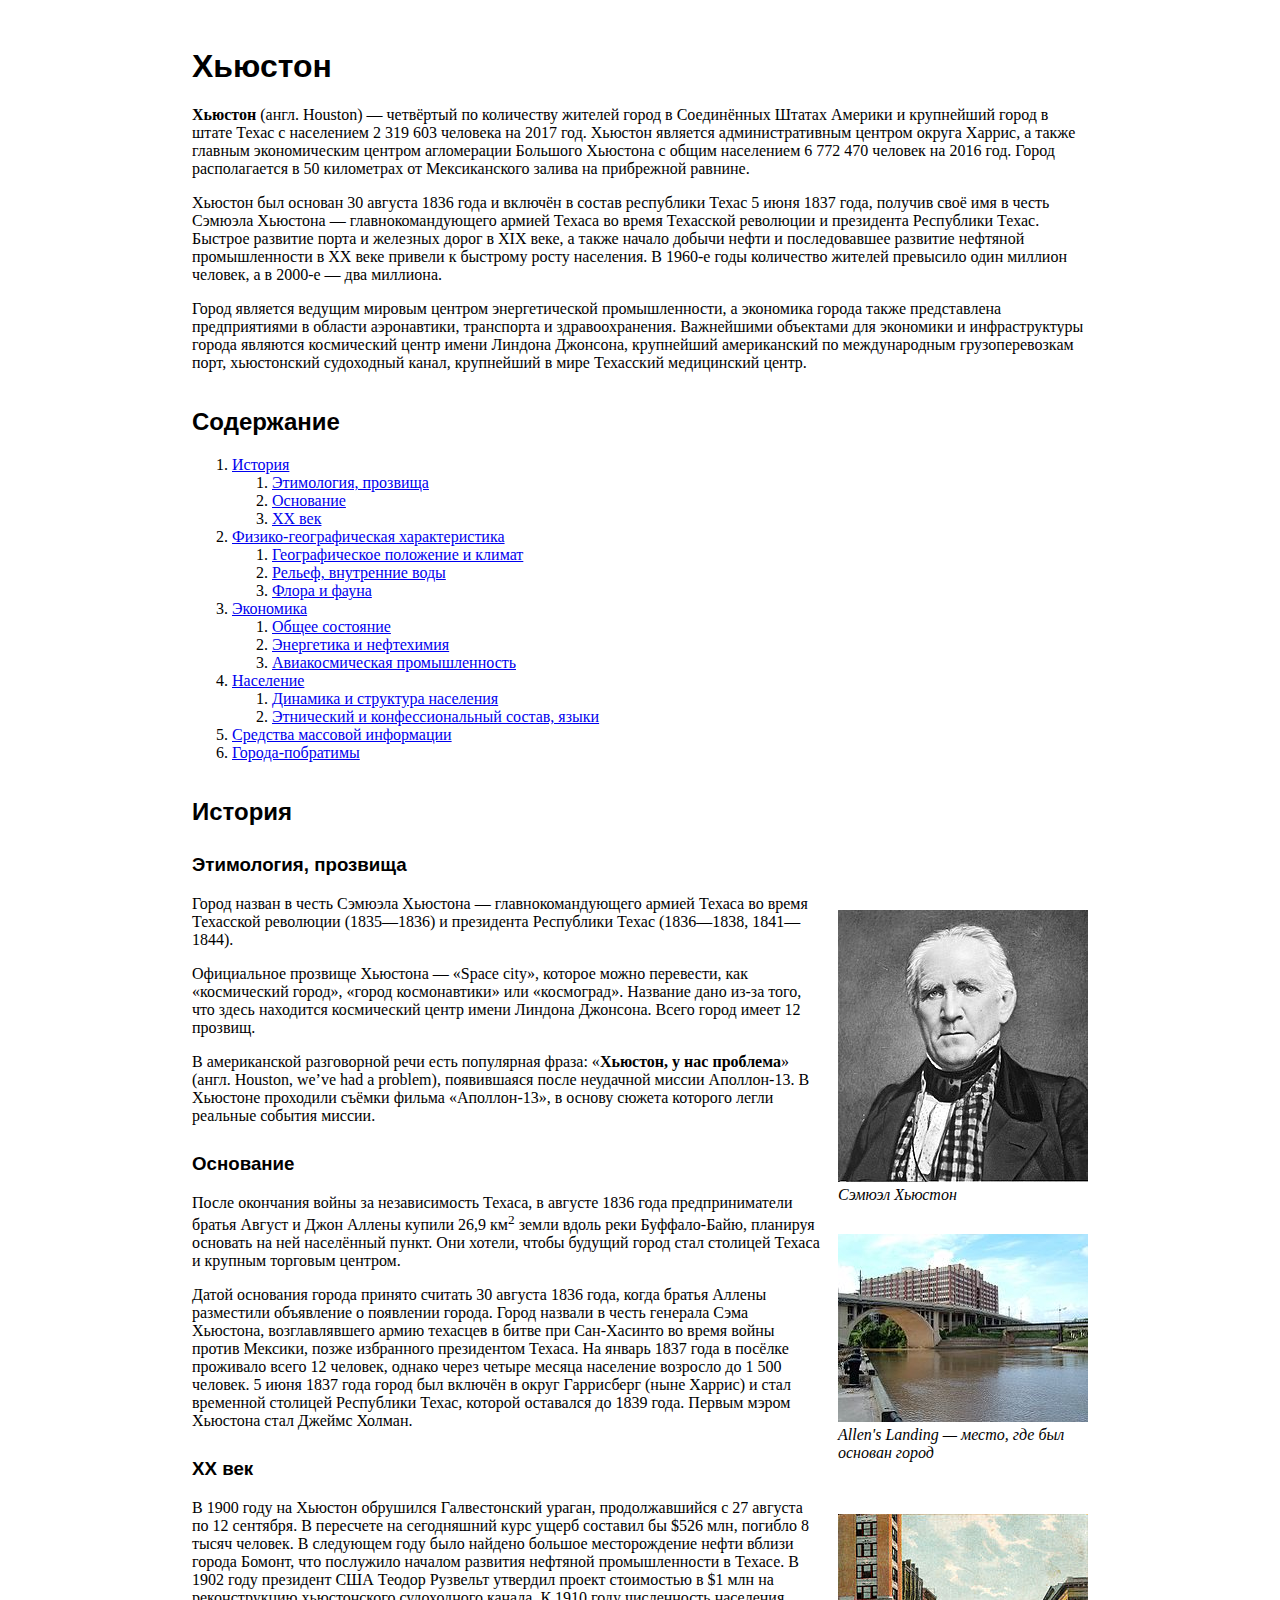
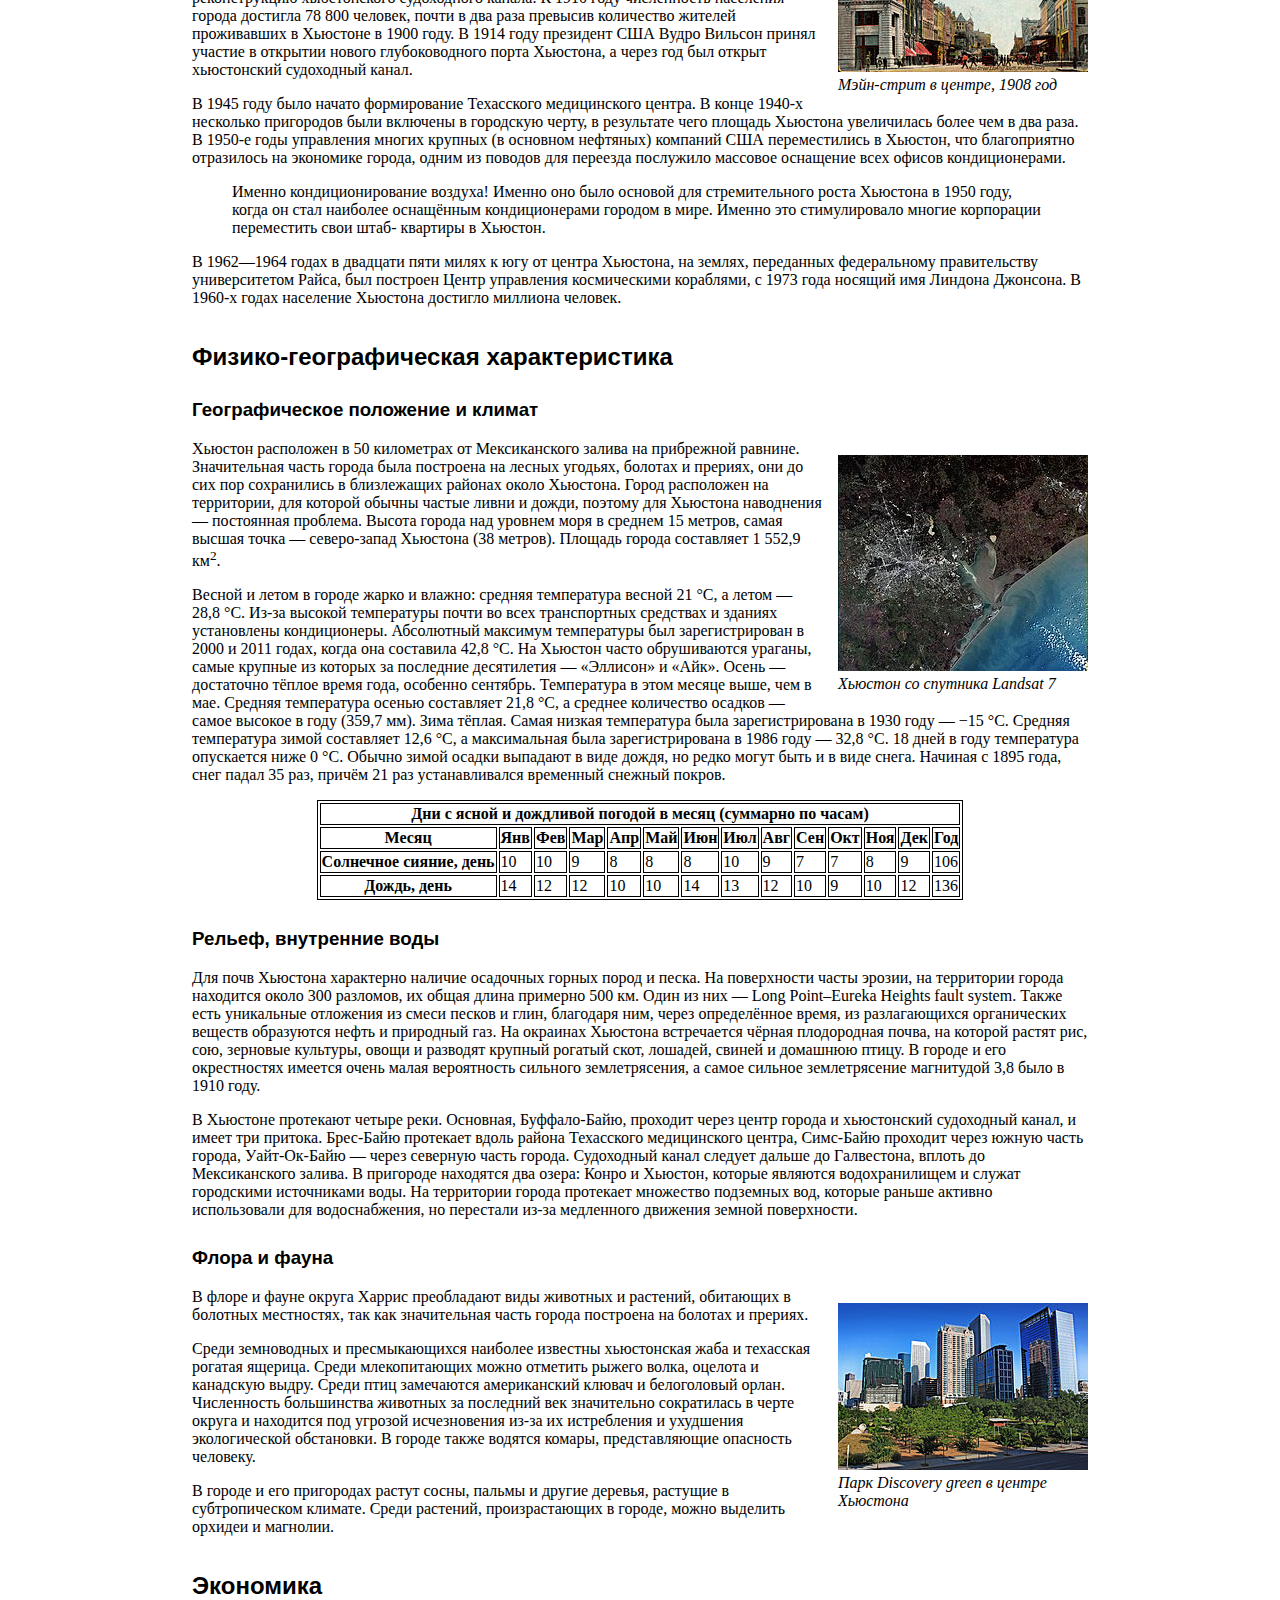
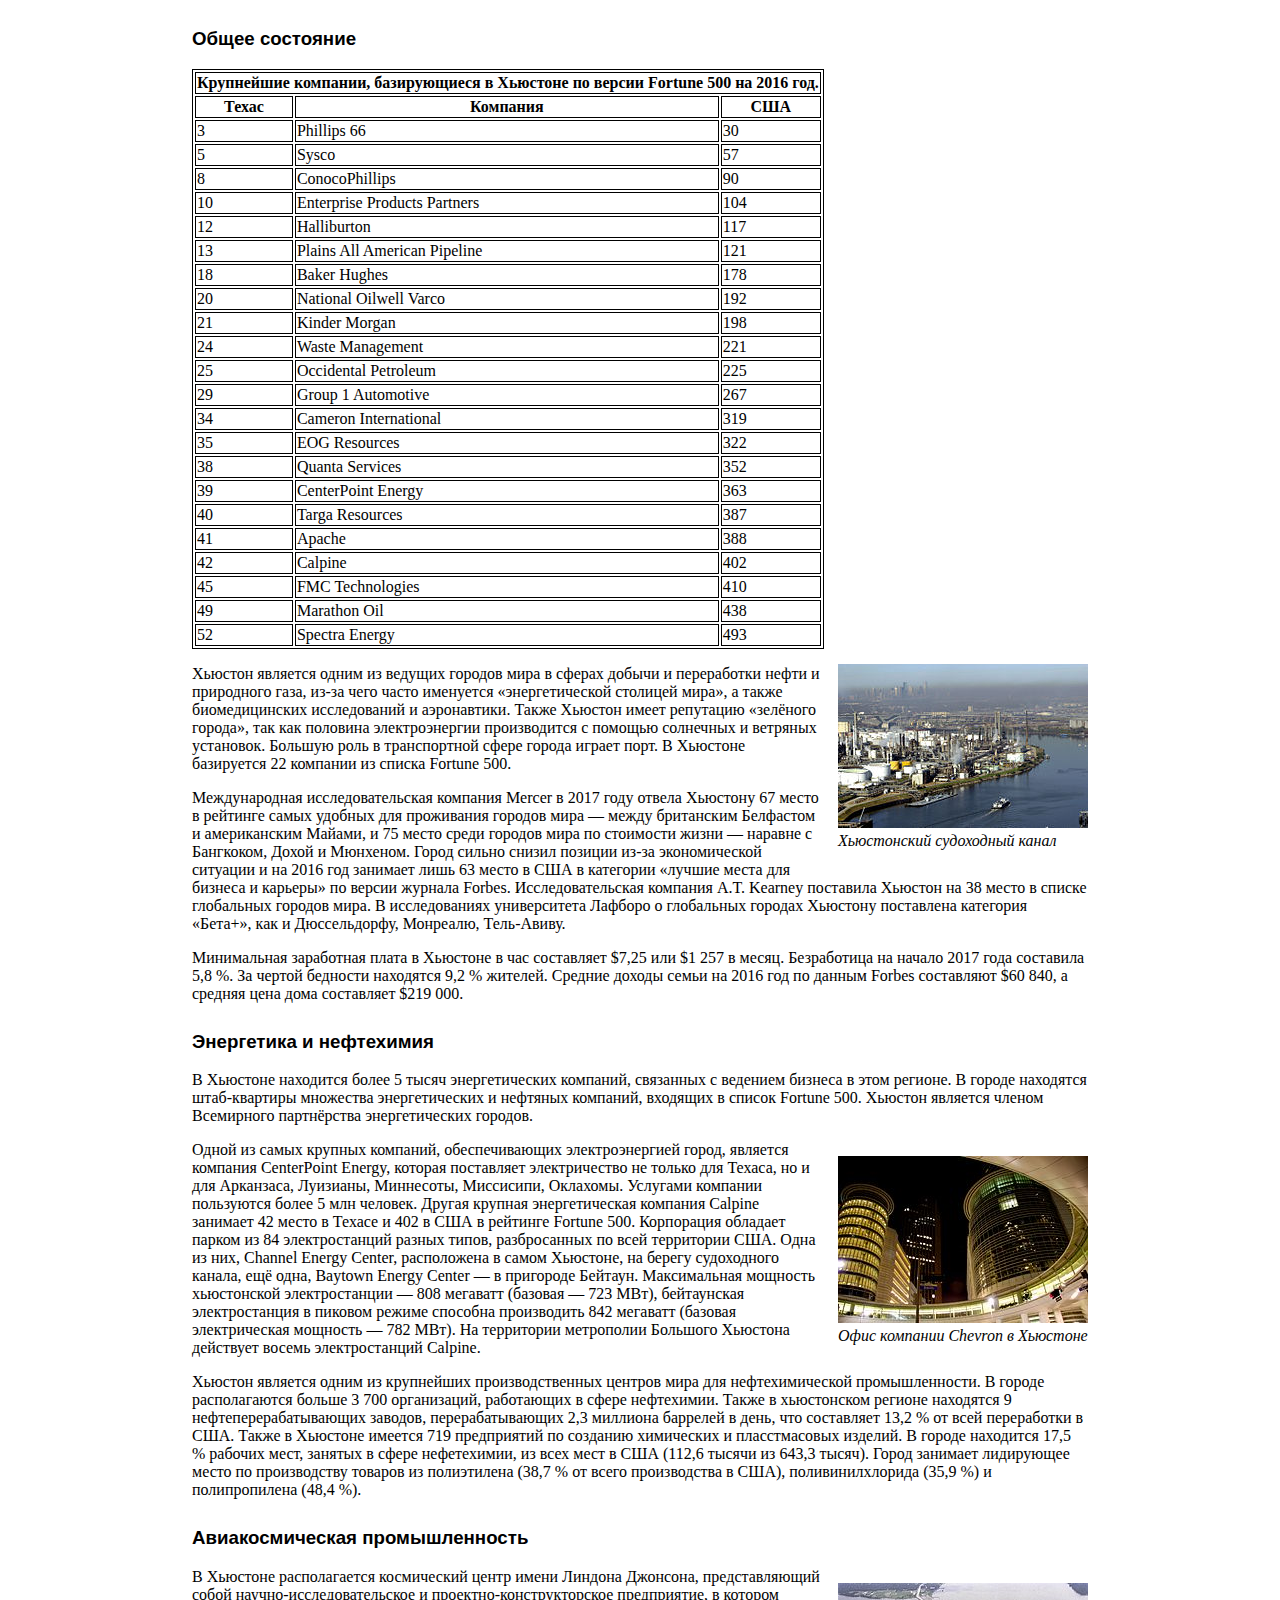
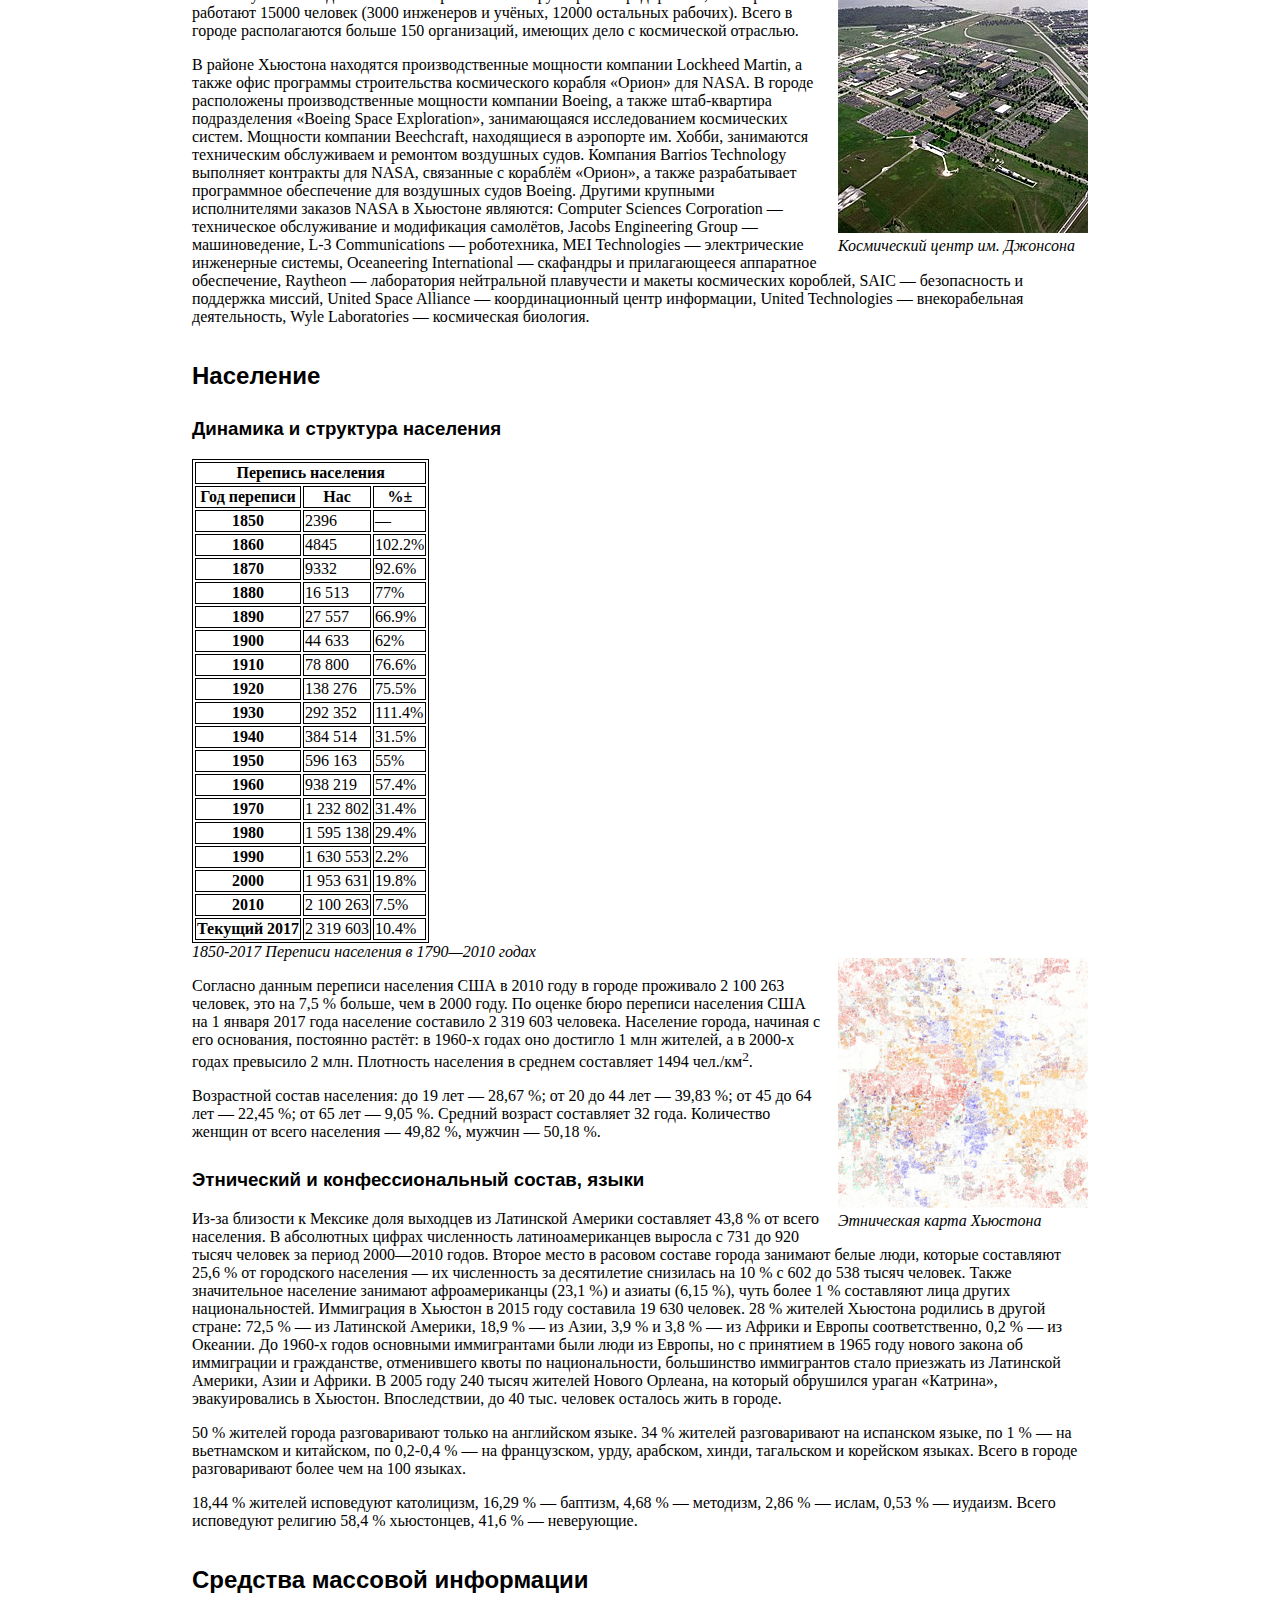
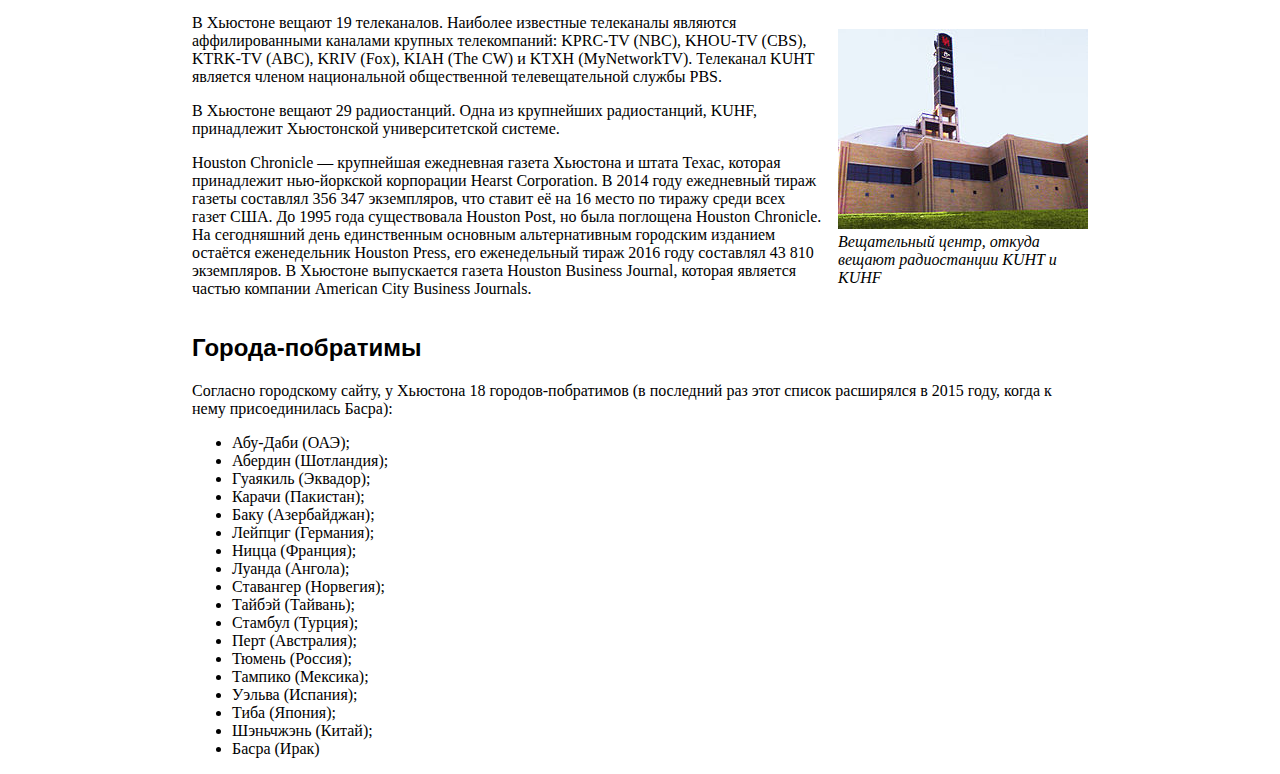
<file: pages/houston.html>
<!DOCTYPE html>
<html lang="en">
<head>
  <meta charset="UTF-8">
  <meta name="viewport" content="width=device-width, initial-scale=1.0">
  <meta http-equiv="X-UA-Compatible" content="ie=edge">
  <link rel="stylesheet" href="houston.css">
  <title>Хьюстон</title>
</head>
<body>
  <h1>Хьюстон</h1>
  <section>
    <p><b>Хьюстон</b> (англ. Houston) — четвёртый по количеству жителей город в Соединённых Штатах Америки
и крупнейший город в штате Техас с населением 2 319 603 человека на 2017 год. Хьюстон является
административным центром округа Харрис, а также главным экономическим центром агломерации
Большого Хьюстона с общим населением 6 772 470 человек на 2016 год. Город располагается в 50
километрах от Мексиканского залива на прибрежной равнине.</p>
    <p>Хьюстон был основан 30 августа 1836 года и включён в состав республики Техас 5 июня 1837 года,
получив своё имя в честь Сэмюэла Хьюстона — главнокомандующего армией Техаса во время
Техасской революции и президента Республики Техас. Быстрое развитие порта и железных дорог в
XIX веке, а также начало добычи нефти и последовавшее развитие нефтяной промышленности в XX
веке привели к быстрому росту населения. В 1960-е годы количество жителей превысило один
миллион человек, а в 2000-е — два миллиона.</p>
    <p>Город является ведущим мировым центром энергетической промышленности, а экономика города
также представлена предприятиями в области аэронавтики, транспорта и здравоохранения.
Важнейшими объектами для экономики и инфраструктуры города являются космический центр
имени Линдона Джонсона, крупнейший американский по международным грузоперевозкам порт,
хьюстонский судоходный канал, крупнейший в мире Техасский медицинский центр.</p>
  </section>
  <nav>
    <h2>Содержание</h2>
    <ol>
      <li><a href="#history">История</a></li>
        <ol>
          <li><a href="#etymology">Этимология, прозвища</a></li>
          <li><a href="#founding">Основание</a></li>
          <li><a href="#xx">XX век</a></li>
        </ol>
      <li><a href="#physgeo">Физико-географическая характеристика</a></li>
        <ol>
          <li><a href="#geography">Географическое положение и климат</a></li>
          <li><a href="#landscape">Рельеф, внутренние воды</a></li>
          <li><a href="#flora">Флора и фауна</a></li>
        </ol>
      <li><a href="#economy">Экономика</a></li>
        <ol>
          <li><a href="#overall">Общее состояние</a></li>
          <li><a href="#energy">Энергетика и нефтехимия</a></li>
          <li><a href="#aerospace">Авиакосмическая промышленность</a></li>
        </ol>
      <li><a href="#population">Население</a></li>
        <ol>
          <li><a href="#dynamic">Динамика и структура населения</a></li>
          <li><a href="#ethnic">Этнический и конфессиональный состав, языки</a></li>
        </ol>
      <li><a href="#msm">Средства массовой информации</a></li>
      <li><a href="#sibcities">Города-побратимы</a></li>
    </ol>
  </nav>
  <section>
    <h2 id="history">История</h2>
    <article>
      <h3 id="etymology">Этимология, прозвища</h3>
      <figure>
        <img src="houston-img/Sam_Houston_portrait.jpg" alt="Портрет Сэмюэла Хьюстона">
        <figcaption>Сэмюэл Хьюстон</figcaption>
      </figure>
      <p>Город назван в честь Сэмюэла Хьюстона — главнокомандующего армией Техаса во время Техасской
революции (1835—1836) и президента Республики Техас (1836—1838, 1841—1844).</p>
      <p>Официальное прозвище Хьюстона — «Space city», которое можно перевести, как «космический
город», «город космонавтики» или «космоград». Название дано из-за того, что здесь находится
космический центр имени Линдона Джонсона. Всего город имеет 12 прозвищ.</p>
      <p>В американской разговорной речи есть популярная фраза: «<b>Хьюстон, у нас проблема</b>» (англ.
Houston, we’ve had a problem), появившаяся после неудачной миссии Аполлон-13. В Хьюстоне
проходили съёмки фильма «Аполлон-13», в основу сюжета которого легли реальные события миссии.</p>
    </article>
    <article>
      <h3 id="founding">Основание</h3>
      <figure>
        <img src="houston-img/Allen's_Landing_Houston_bayou_view.jpg" alt="">
        <figcaption>Allen's Landing — место, где был основан город</figcaption>
      </figure>
      <p>После окончания войны за независимость Техаса, в августе 1836 года предприниматели братья Август
и Джон Аллены купили 26,9 км<sup>2</sup> земли вдоль реки Буффало-Байю, планируя основать на ней
населённый пункт. Они хотели, чтобы будущий город стал столицей Техаса и крупным торговым
центром.</p>
      <p>Датой основания города принято считать 30 августа 1836 года, когда братья Аллены разместили
объявление о появлении города. Город назвали в честь генерала Сэма Хьюстона, возглавлявшего
армию техасцев в битве при Сан-Хасинто во время войны против Мексики, позже избранного
президентом Техаса. На январь 1837 года в посёлке проживало всего 12 человек, однако через четыре
месяца население возросло до 1 500 человек. 5 июня 1837 года город был включён в округ Гаррисберг
(ныне Харрис) и стал временной столицей Республики Техас, которой оставался до 1839 года.
Первым мэром Хьюстона стал Джеймс Холман.</p>
    </article>
    <article>
      <h3 id="xx">XX век</h3>
      <figure>
        <img src="houston-img/Main_Street_looking_south_Houston_Texas_(1908).jpg" alt="">
        <figcaption>Мэйн-стрит в центре, 1908 год</figcaption>
      </figure>
      <p>В 1900 году на Хьюстон обрушился Галвестонский ураган, продолжавшийся с 27 августа по 12
сентября. В пересчете на сегодняшний курс ущерб составил бы $526 млн, погибло 8 тысяч человек. В
следующем году было найдено большое месторождение нефти вблизи города Бомонт, что послужило
началом развития нефтяной промышленности в Техасе. В 1902 году президент США Теодор Рузвельт
утвердил проект стоимостью в $1 млн на реконструкцию хьюстонского судоходного канала. К 1910
году численность населения города достигла 78 800 человек, почти в два раза превысив количество
жителей проживавших в Хьюстоне в 1900 году. В 1914 году президент США Вудро Вильсон принял
участие в открытии нового глубоководного порта Хьюстона, а через год был открыт хьюстонский
судоходный канал.</p>
      <p>В 1945 году было начато формирование Техасского медицинского центра. В конце 1940-х несколько
пригородов были включены в городскую черту, в результате чего площадь Хьюстона увеличилась
более чем в два раза. В 1950-е годы управления многих крупных (в основном нефтяных) компаний
США переместились в Хьюстон, что благоприятно отразилось на экономике города, одним из
поводов для переезда послужило массовое оснащение всех офисов кондиционерами.</p>
      <blockquote>
        <p>Именно кондиционирование воздуха! Именно оно было основой для стремительного
роста Хьюстона в 1950 году, когда он стал наиболее оснащённым кондиционерами
городом в мире. Именно это стимулировало многие корпорации переместить свои штаб-
квартиры в Хьюстон.</p>
      </blockquote>
      <p>В 1962—1964 годах в двадцати пяти милях к югу от центра Хьюстона, на землях, переданных
федеральному правительству университетом Райса, был построен Центр управления космическими
кораблями, с 1973 года носящий имя Линдона Джонсона. В 1960-х годах население Хьюстона
достигло миллиона человек.</p>
    </article>
  </section>
  <section>
    <h2 id="physgeo">Физико-географическая характеристика</h2>
    <article>
      <h3 id="geography">Географическое положение и климат</h3>
      <figure>
        <img src="houston-img/Large_Houston_Landsat.jpg" alt="">
        <figcaption>Хьюстон со спутника Landsat 7</figcaption>
      </figure>
      <p>Хьюстон расположен в 50 километрах от Мексиканского залива на прибрежной равнине.
Значительная часть города была построена на лесных угодьях, болотах и прериях, они до сих пор
сохранились в близлежащих районах около Хьюстона. Город расположен на территории, для которой
обычны частые ливни и дожди, поэтому для Хьюстона наводнения — постоянная проблема. Высота
города над уровнем моря в среднем 15 метров, самая высшая точка — северо-запад Хьюстона (38
метров). Площадь города составляет 1 552,9 км<sup>2</sup>.</p>
      <p>Весной и летом в городе жарко и влажно: средняя температура весной 21 °C, а летом — 28,8 °C. Из-за
высокой температуры почти во всех транспортных средствах и зданиях установлены кондиционеры.
Абсолютный максимум температуры был зарегистрирован в 2000 и 2011 годах, когда она составила
42,8 °C. На Хьюстон часто обрушиваются ураганы, самые крупные из которых за последние
десятилетия — «Эллисон» и «Айк». Осень — достаточно тёплое время года, особенно сентябрь.
Температура в этом месяце выше, чем в мае. Средняя температура осенью составляет 21,8 °C, а
среднее количество осадков — самое высокое в году (359,7 мм). Зима тёплая. Самая низкая
температура была зарегистрирована в 1930 году — −15 °C. Средняя температура зимой составляет
12,6 °C, а максимальная была зарегистрирована в 1986 году — 32,8 °C. 18 дней в году температура
опускается ниже 0 °C. Обычно зимой осадки выпадают в виде дождя, но редко могут быть и в виде
снега. Начиная с 1895 года, снег падал 35 раз, причём 21 раз устанавливался временный снежный
покров.</p>
<table align="center">
  <thead>
    <tr>
      <th colspan="14">Дни с ясной и дождливой погодой в месяц (суммарно по часам)</th>
    </tr>
  </thead>
  <tbody>
    <tr>
      <th>Месяц</th>
      <th>Янв</th>
      <th>Фев</th>
      <th>Мар</th>
      <th>Апр</th>
      <th>Май</th>
      <th>Июн</th>
      <th>Июл</th>
      <th>Авг</th>
      <th>Сен</th>
      <th>Окт</th>
      <th>Ноя</th>
      <th>Дек</th>
      <th>Год</th>
    </tr>
    <tr>
      <th>Солнечное сияние, день</th>
      <td>10</td>
      <td>10</td>
      <td>9</td>
      <td>8</td>
      <td>8</td>
      <td>8</td>
      <td>10</td>
      <td>9</td>
      <td>7</td>
      <td>7</td>
      <td>8</td>
      <td>9</td>
      <td>106</td>
    </tr>
    <tr>
      <th>Дождь, день</th>
      <td>14</td>
      <td>12</td>
      <td>12</td>
      <td>10</td>
      <td>10</td>
      <td>14</td>
      <td>13</td>
      <td>12</td>
      <td>10</td>
      <td>9</td>
      <td>10</td>
      <td>12</td>
      <td>136</td>
    </tr>
  </tbody>
</table>
    </article>
    <article>
      <h3 id="landscape">Рельеф, внутренние воды</h3>
      <p>Для почв Хьюстона характерно наличие осадочных горных пород и песка. На поверхности часты
эрозии, на территории города находится около 300 разломов, их общая длина примерно 500 км. Один
из них — Long Point–Eureka Heights fault system. Также есть уникальные отложения из смеси песков и
глин, благодаря ним, через определённое время, из разлагающихся органических веществ образуются
нефть и природный газ. На окраинах Хьюстона встречается чёрная плодородная почва, на которой
растят рис, сою, зерновые культуры, овощи и разводят крупный рогатый скот, лошадей, свиней и
домашнюю птицу. В городе и его окрестностях имеется очень малая вероятность сильного
землетрясения, а самое сильное землетрясение магнитудой 3,8 было в 1910 году.</p>
      <p>В Хьюстоне протекают четыре реки. Основная, Буффало-Байю, проходит через центр города и
хьюстонский судоходный канал, и имеет три притока. Брес-Байю протекает вдоль района Техасского
медицинского центра, Симс-Байю проходит через южную часть города, Уайт-Ок-Байю — через
северную часть города. Судоходный канал следует дальше до Галвестона, вплоть до Мексиканского
залива. В пригороде находятся два озера: Конро и Хьюстон, которые являются водохранилищем и
служат городскими источниками воды. На территории города протекает множество подземных вод,
которые раньше активно использовали для водоснабжения, но перестали из-за медленного движения
земной поверхности.</p>
    </article>
    <article>
      <h3 id="flora">Флора и фауна</h3>
      <figure>
        <img src="houston-img/Discovery_green.jpg" alt="">
        <figcaption>Парк Discovery green в центре Хьюстона</figcaption>
      </figure>
      <p>В флоре и фауне округа Харрис преобладают виды животных и растений, обитающих в болотных
местностях, так как значительная часть города построена на болотах и прериях.</p>
      <p>Среди земноводных и пресмыкающихся наиболее известны хьюстонская жаба и техасская рогатая
ящерица. Среди млекопитающих можно отметить рыжего волка, оцелота и канадскую выдру. Среди
птиц замечаются американский клювач и белоголовый орлан. Численность большинства животных за
последний век значительно сократилась в черте округа и находится под угрозой исчезновения из-за
их истребления и ухудшения экологической обстановки. В городе также водятся комары,
представляющие опасность человеку.</p>
      <p>В городе и его пригородах растут сосны, пальмы и другие деревья, растущие в субтропическом
климате. Среди растений, произрастающих в городе, можно выделить орхидеи и магнолии.</p>
    </article>
  </section>
  <section>
    <h2 id="economy">Экономика</h2>
    <article>
      <h3 id="overall">Общее состояние</h3>
      <table>
        <thead>
          <tr>
            <th colspan="3">Крупнейшие компании, базирующиеся в Хьюстоне по версии Fortune 500 на 2016 год.</th>
          </tr>
        </thead>
        <tr>
          <th>Техас</th>
          <th>Компания</th>
          <th>США</th>
        </tr>
        <tr>
          <td>3</td>
          <td>Phillips 66</td>
          <td>30</td>
        </tr>
        <tr>
          <td>5</td>
          <td>Sysco</td>
          <td>57</td>
        </tr>
        <tr>
          <td>8</td>
          <td>ConocoPhillips</td>
          <td>90</td>
        </tr>
        <tr>
          <td>10</td>
          <td>Enterprise Products Partners</td>
          <td>104</td>
        </tr>
        <tr>
          <td>12</td>
          <td>Halliburton</td>
          <td>117</td>
        </tr>
        <tr>
          <td>13</td>
          <td>Plains All American Pipeline</td>
          <td>121</td>
        </tr>
        <tr>
          <td>18</td>
          <td>Baker Hughes</td>
          <td>178</td>
        </tr>
        <tr>
          <td>20</td>
          <td>National Oilwell Varco</td>
          <td>192</td>
        </tr>
        <tr>
          <td>21</td>
          <td>Kinder Morgan</td>
          <td>198</td>
        </tr>
        <tr>
          <td>24</td>
          <td>Waste Management</td>
          <td>221</td>
        </tr>
        <tr>
          <td>25</td>
          <td>Occidental Petroleum</td>
          <td>225</td>
        </tr>
        <tr>
          <td>29</td>
          <td>Group 1 Automotive</td>
          <td>267</td>
        </tr>
        <tr>
          <td>34</td>
          <td>Cameron International</td>
          <td>319</td>
        </tr>
        <tr>
          <td>35</td>
          <td>EOG Resources</td>
          <td>322</td>
        </tr>
        <tr>
          <td>38</td>
          <td>Quanta Services</td>
          <td>352</td>
        </tr>
        <tr>
          <td>39</td>
          <td>CenterPoint Energy</td>
          <td>363</td>
        </tr>
        <tr>
          <td>40</td>
          <td>Targa Resources</td>
          <td>387</td>
        </tr>
        <tr>
          <td>41</td>
          <td>Apache</td>
          <td>388</td>
        </tr>
        <tr>
          <td>42</td>
          <td>Calpine</td>
          <td>402</td>
        </tr>
        <tr>
          <td>45</td>
          <td>FMC Technologies</td>
          <td>410</td>
        </tr>
        <tr>
          <td>49</td>
          <td>Marathon Oil</td>
          <td>438</td>
        </tr>
        <tr>
          <td>52</td>
          <td>Spectra Energy</td>
          <td>493</td>
        </tr>
      </table>
      <figure>
        <img src="houston-img/Houston_Ship_Channel.jpg" alt="">
        <figcaption>Хьюстонский судоходный канал</figcaption>
      </figure>
      <p>Хьюстон является одним из ведущих городов мира в сферах добычи и переработки нефти и
природного газа, из-за чего часто именуется «энергетической столицей мира», а также
биомедицинских исследований и аэронавтики. Также Хьюстон имеет репутацию «зелёного города»,
так как половина электроэнергии производится с помощью солнечных и ветряных установок.
Большую роль в транспортной сфере города играет порт. В Хьюстоне базируется 22 компании из
списка Fortune 500.</p>
      <p>Международная исследовательская компания Mercer в 2017 году отвела Хьюстону 67 место в
рейтинге самых удобных для проживания городов мира — между британским Белфастом и
американским Майами, и 75 место среди городов мира по стоимости жизни — наравне с Бангкоком,
Дохой и Мюнхеном. Город сильно снизил позиции из-за экономической ситуации и на 2016 год
занимает лишь 63 место в США в категории «лучшие места для бизнеса и карьеры» по версии
журнала Forbes. Исследовательская компания A.T. Kearney поставила Хьюстон на 38 место в списке
глобальных городов мира. В исследованиях университета Лафборо о глобальных городах Хьюстону
поставлена категория «Бета+», как и Дюссельдорфу, Монреалю, Тель-Авиву.</p>
      <p>Минимальная заработная плата в Хьюстоне в час составляет $7,25 или $1 257 в месяц. Безработица на
начало 2017 года составила 5,8 %. За чертой бедности находятся 9,2 % жителей. Средние доходы
семьи на 2016 год по данным Forbes составляют $60 840, а средняя цена дома составляет $219 000.</p>
    </article>
    <article>
      <h3 id="energy">Энергетика и нефтехимия</h3>
      <p>В Хьюстоне находится более 5 тысяч энергетических компаний, связанных с ведением бизнеса в этом
регионе. В городе находятся штаб-квартиры множества энергетических и нефтяных компаний,
входящих в список Fortune 500. Хьюстон является членом Всемирного партнёрства энергетических
городов.</p>
      <figure>
        <img src="houston-img/Enron_Complex.jpg" alt="">
        <figcaption>Офис компании Chevron в Хьюстоне</figcaption>
      </figure>
      <p>Одной из самых крупных компаний, обеспечивающих электроэнергией город, является компания
CenterPoint Energy, которая поставляет электричество не только для Техаса, но и для Арканзаса,
Луизианы, Миннесоты, Миссисипи, Оклахомы. Услугами компании пользуются более 5 млн человек.
Другая крупная энергетическая компания Calpine занимает 42 место в Техасе и 402 в США в рейтинге
Fortune 500. Корпорация обладает парком из 84 электростанций разных типов, разбросанных по всей
территории США. Одна из них, Channel Energy Center, расположена в самом Хьюстоне, на берегу
судоходного канала, ещё одна, Baytown Energy Center — в пригороде Бейтаун. Максимальная
мощность хьюстонской электростанции — 808 мегаватт (базовая — 723 МВт), бейтаунская
электростанция в пиковом режиме способна производить 842 мегаватт (базовая электрическая
мощность — 782 МВт). На территории метрополии Большого Хьюстона действует восемь
электростанций Calpine.</p>
      <p>Хьюстон является одним из крупнейших производственных центров мира для нефтехимической
промышленности. В городе располагаются больше 3 700 организаций, работающих в сфере
нефтехимии. Также в хьюстонском регионе находятся 9 нефтеперерабатывающих заводов,
перерабатывающих 2,3 миллиона баррелей в день, что составляет 13,2 % от всей переработки в США.
Также в Хьюстоне имеется 719 предприятий по созданию химических и пласстмасовых изделий. В
городе находится 17,5 % рабочих мест, занятых в сфере нефетехимии, из всех мест в США (112,6
тысячи из 643,3 тысяч). Город занимает лидирующее место по производству товаров из полиэтилена
(38,7 % от всего производства в США), поливинилхлорида (35,9 %) и полипропилена (48,4 %).</p>
    </article>
    <article>
      <h3 id="aerospace">Авиакосмическая промышленность</h3>
      <figure>
        <img src="houston-img/Aerial_View_of_the_Johnson_Space_Center.jpg" alt="">
        <figcaption>Космический центр им. Джонсона</figcaption>
      </figure>
      <p>В Хьюстоне располагается космический центр имени Линдона Джонсона, представляющий собой
научно-исследовательское и проектно-конструкторское предприятие, в котором работают 15000
человек (3000 инженеров и учёных, 12000 остальных рабочих). Всего в городе располагаются больше
150 организаций, имеющих дело с космической отраслью.</p>
      <p>В районе Хьюстона находятся производственные мощности компании Lockheed Martin, а также офис
программы строительства космического корабля «Орион» для NASA. В городе расположены
производственные мощности компании Boeing, а также штаб-квартира подразделения «Boeing Space
Exploration», занимающаяся исследованием космических систем. Мощности компании Beechcraft,
находящиеся в аэропорте им. Хобби, занимаются техническим обслуживаем и ремонтом воздушных
судов. Компания Barrios Technology выполняет контракты для NASA, связанные с кораблём «Орион»,
а также разрабатывает программное обеспечение для воздушных судов Boeing. Другими крупными
исполнителями заказов NASA в Хьюстоне являются: Computer Sciences Corporation — техническое
обслуживание и модификация самолётов, Jacobs Engineering Group — машиноведение, L-3
Communications — роботехника, MEI Technologies — электрические инженерные системы,
Oceaneering International — скафандры и прилагающееся аппаратное обеспечение, Raytheon —
лаборатория нейтральной плавучести и макеты космических короблей, SAIC — безопасность и
поддержка миссий, United Space Alliance — координационный центр информации, United
Technologies — внекорабельная деятельность, Wyle Laboratories — космическая биология.</p>
    </article>
  </section>
  <section>
    <h2 id="population">Население</h2>
    <article>
      <h3 id="dynamic">Динамика и структура населения</h3>
      <table>
        <thead>
          <tr>
            <th colspan="3">Перепись населения</th>
          </tr>
        </thead>
        <tr>
          <th>Год переписи</th>
          <th>Нас</th>
          <th>%±</th>
        </tr>
        <tr>
          <th>1850</th>
          <td>2396</td>
          <td>—</td>
        </tr>
        <tr>
          <th>1860</th>
          <td>4845</td>
          <td>102.2%</td>
        </tr>
        <tr>
          <th>1870</th>
          <td>9332</td>
          <td>92.6%</td>
        </tr>
        <tr>
          <th>1880</th>
          <td>16 513</td>
          <td>77%</td>
        </tr>
        <tr>
          <th>1890</th>
          <td>27 557</td>
          <td>66.9%</td>
        </tr>
        <tr>
          <th>1900</th>
          <td>44 633</td>
          <td>62%</td>
        </tr>
        <tr>
          <th>1910</th>
          <td>78 800</td>
          <td>76.6%</td>
        </tr>
        <tr>
          <th>1920</th>
          <td>138 276</td>
          <td>75.5%</td>
        </tr>
        <tr>
          <th>1930</th>
          <td>292 352</td>
          <td>111.4%</td>
        </tr>
        <tr>
          <th>1940</th>
          <td>384 514</td>
          <td>31.5%</td>
        </tr>
        <tr>
          <th>1950</th>
          <td>596 163</td>
          <td>55%</td>
        </tr>
        <tr>
          <th>1960</th>
          <td>938 219</td>
          <td>57.4%</td>
        </tr>
        <tr>
          <th>1970</th>
          <td>1 232 802</td>
          <td>31.4%</td>
        </tr>
        <tr>
          <th>1980</th>
          <td>1 595 138</td>
          <td>29.4%</td>
        </tr>
        <tr>
          <th>1990</th>
          <td>1 630 553</td>
          <td>2.2%</td>
        </tr>
        <tr>
          <th>2000</th>
          <td>1 953 631</td>
          <td>19.8%</td>
        </tr>
        <tr>
          <th>2010</th>
          <td>2 100 263</td>
          <td>7.5%</td>
        </tr>
        <tr>
          <th>Текущий 2017</th>
          <td>2 319 603</td>
          <td>10.4%</td>
        </tr>
      </table>
      <i>1850-2017 Переписи населения в 1790—2010 годах</i>
      <figure>
        <img src="houston-img/Race_and_ethnicity_2010_Houston.png" alt="">
        <figcaption>Этническая карта Хьюстона</figcaption>
      </figure>
      <p>Согласно данным переписи населения США в 2010 году в городе проживало 2 100 263 человек, это на
7,5 % больше, чем в 2000 году. По оценке бюро переписи населения США на 1 января 2017 года
население составило 2 319 603 человека. Население города, начиная с его основания, постоянно
растёт: в 1960-х годах оно достигло 1 млн жителей, а в 2000-х годах превысило 2 млн. Плотность
населения в среднем составляет 1494 чел./км<sup>2</sup>.</p>
      <p>Возрастной состав населения: до 19 лет — 28,67 %; от 20 до 44 лет — 39,83 %; от 45 до 64 лет —
22,45 %; от 65 лет — 9,05 %. Средний возраст составляет 32 года. Количество женщин от всего
населения — 49,82 %, мужчин — 50,18 %.</p>
    </article>
    <article>
      <h3 id="ethnic">Этнический и конфессиональный состав, языки</h3>
      <p>Из-за близости к Мексике доля выходцев из Латинской Америки составляет 43,8 % от всего
населения. В абсолютных цифрах численность латиноамериканцев выросла с 731 до 920 тысяч
человек за период 2000—2010 годов. Второе место в расовом составе города занимают белые люди,
которые составляют 25,6 % от городского населения — их численность за десятилетие снизилась на
10 % с 602 до 538 тысяч человек. Также значительное население занимают афроамериканцы (23,1 %)
и азиаты (6,15 %), чуть более 1 % составляют лица других национальностей. Иммиграция в Хьюстон
в 2015 году составила 19 630 человек. 28 % жителей Хьюстона родились в другой стране: 72,5 % —
из Латинской Америки, 18,9 % — из Азии, 3,9 % и 3,8 % — из Африки и Европы соответственно, 0,2
% — из Океании. До 1960-х годов основными иммигрантами были люди из Европы, но с принятием в
1965 году нового закона об иммиграции и гражданстве, отменившего квоты по национальности,
большинство иммигрантов стало приезжать из Латинской Америки, Азии и Африки. В 2005 году 240
тысяч жителей Нового Орлеана, на который обрушился ураган «Катрина», эвакуировались в
Хьюстон. Впоследствии, до 40 тыс. человек осталось жить в городе.</p>
      <p>50 % жителей города разговаривают только на английском языке. 34 % жителей разговаривают на
испанском языке, по 1 % — на вьетнамском и китайском, по 0,2-0,4 % — на французском, урду,
арабском, хинди, тагальском и корейском языках. Всего в городе разговаривают более чем на 100
языках.</p>
      <p>18,44 % жителей исповедуют католицизм, 16,29 % — баптизм, 4,68 % — методизм, 2,86 % — ислам,
0,53 % — иудаизм. Всего исповедуют религию 58,4 % хьюстонцев, 41,6 % — неверующие.</p>
    </article>
  </section>
  <section>
    <h2 id="msm">Средства массовой информации</h2>
      <article>
        <figure>
          <img src="houston-img/Melcher_Center_for_Public_Broadcasting.jpg" alt="">
          <figcaption>Вещательный центр, откуда вещают радиостанции KUHT и KUHF</figcaption>
        </figure>
        <p>В Хьюстоне вещают 19 телеканалов. Наиболее известные телеканалы являются аффилированными
каналами крупных телекомпаний: KPRC-TV (NBC), KHOU-TV (CBS), KTRK-TV (ABC), KRIV (Fox),
KIAH (The CW) и KTXH (MyNetworkTV). Телеканал KUHT является членом национальной
общественной телевещательной службы PBS.</p>
        <p>В Хьюстоне вещают 29 радиостанций. Одна из крупнейших радиостанций, KUHF, принадлежит
Хьюстонской университетской системе.</p>
        <p>Houston Chronicle — крупнейшая ежедневная газета Хьюстона и штата Техас, которая принадлежит
нью-йоркской корпорации Hearst Corporation. В 2014 году ежедневный тираж газеты составлял 356
347 экземпляров, что ставит её на 16 место по тиражу среди всех газет США. До 1995 года
существовала Houston Post, но была поглощена Houston Chronicle. На сегодняшний день
единственным основным альтернативным городским изданием остаётся еженедельник Houston Press,
его еженедельный тираж 2016 году составлял 43 810 экземпляров. В Хьюстоне выпускается газета
Houston Business Journal, которая является частью компании American City Business Journals.</p>
      </article>
  </section>
  <section>
    <h2 id="sibcities">Города-побратимы</h2>
    <article>
      <p>Согласно городскому сайту, у Хьюстона 18 городов-побратимов (в последний раз этот список
расширялся в 2015 году, когда к нему присоединилась Басра):</p>
      <ul>
        <li>Абу-Даби (ОАЭ);</li>
        <li>Абердин (Шотландия);</li>
        <li>Гуаякиль (Эквадор);</li>
        <li>Карачи (Пакистан);</li>
        <li>Баку (Азербайджан);</li>
        <li>Лейпциг (Германия);</li>
        <li>Ницца (Франция);</li>
        <li>Луанда (Ангола);</li>
        <li>Ставангер (Норвегия);</li>
        <li>Тайбэй (Тайвань);</li>
        <li>Стамбул (Турция);</li>
        <li>Перт (Австралия);</li>
        <li>Тюмень (Россия);</li>
        <li>Тампико (Мексика);</li>
        <li>Уэльва (Испания);</li>
        <li>Тиба (Япония);</li>
        <li>Шэньчжэнь (Китай);</li>
        <li>Басра (Ирак)</li>
      </ul>
    </article>
  </section>
</body>
</html>
</file>
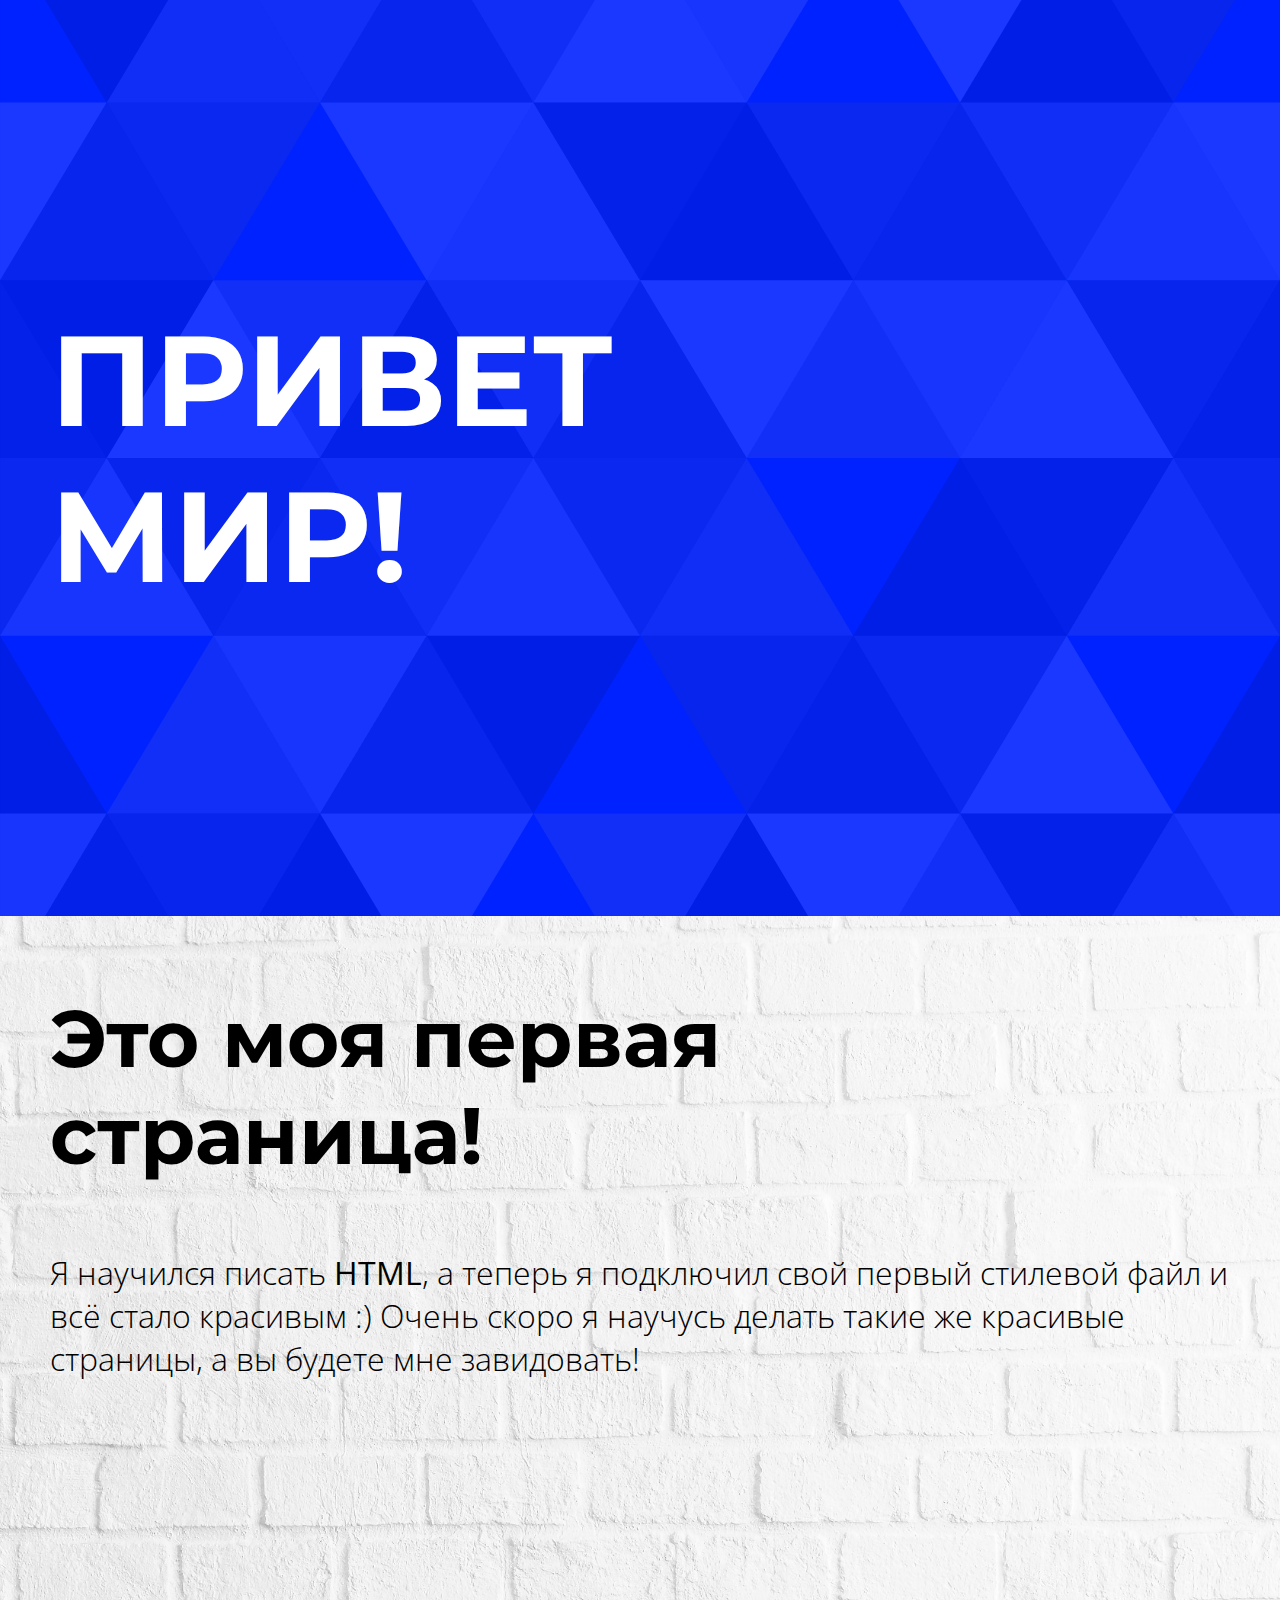
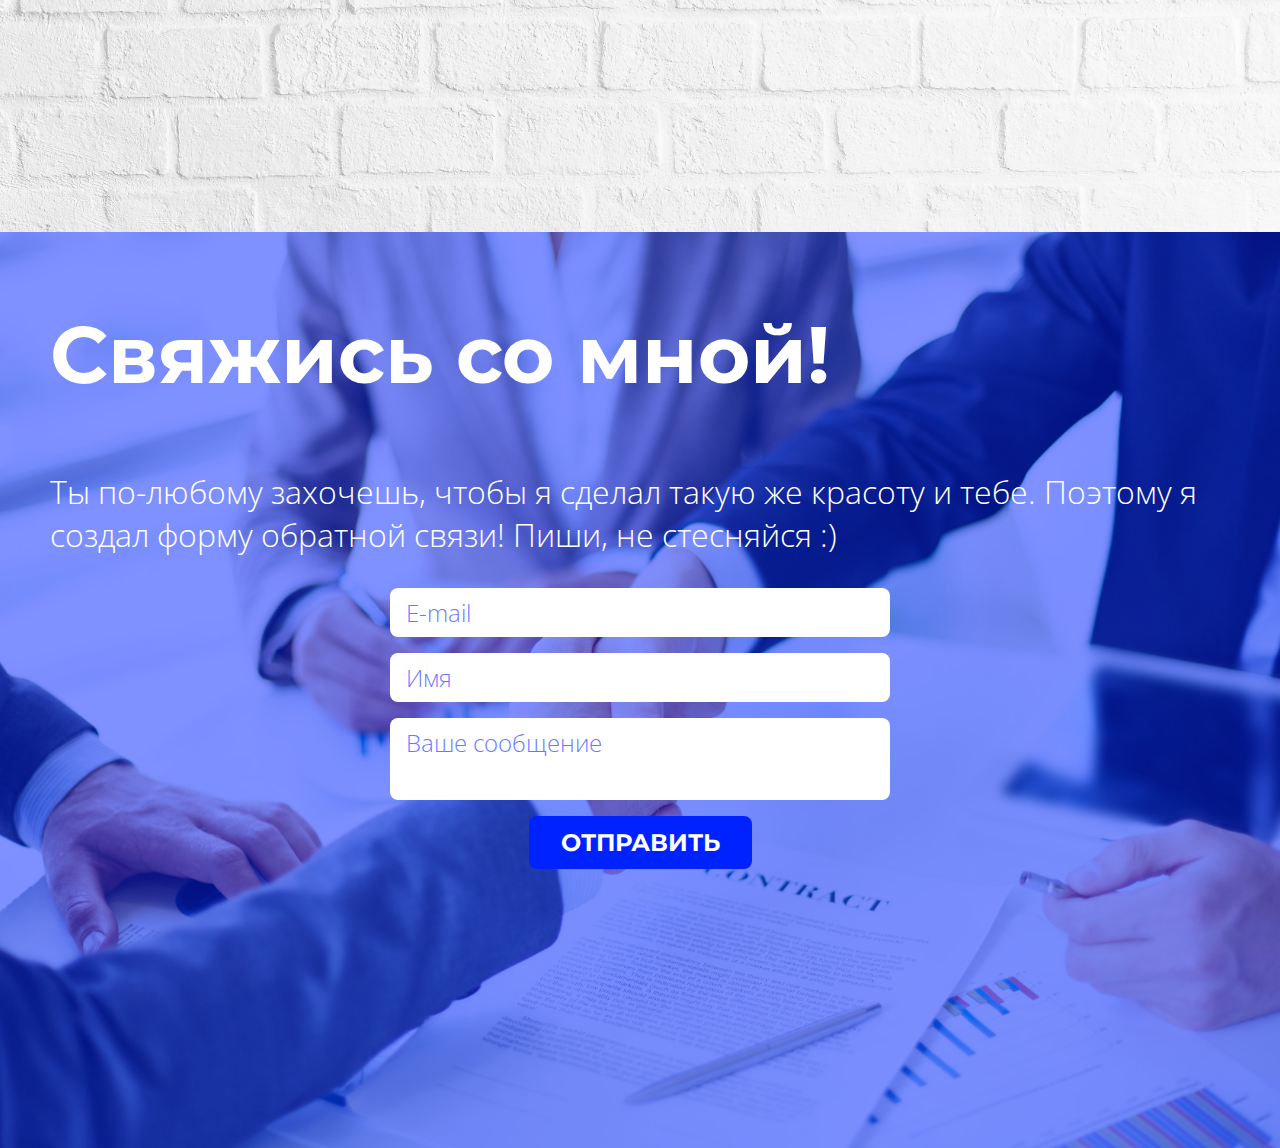
<file: pages/itc_css_1.html>
<!DOCTYPE html>
<html>
<head>
  <meta charset="utf-8">
  <title>Page Title</title>
  <link rel="stylesheet" href="itc_css_1.css">
</head>
<body>
  <header class="header">
    <h1 class="header__title">Привет<br>мир!</h1>
  </header>
  <article class="article article_whitebg article_first">
    <h2 class="black">Это моя первая<br>страница!</h2>
    <p class="black">Я научился писать <strong>HTML</strong>, а теперь я подключил свой первый стилевой файл и всё стало красивым :) Очень скоро я научусь делать такие же красивые страницы, а вы будете мне завидовать!</p>
  </article>
  <article class="article article_bluebg article_second">
    <h2 class="white">Свяжись со мной!</h2>
    <p class="white">Ты по-любому захочешь, чтобы я сделал такую же красоту и тебе. Поэтому я создал форму обратной связи! Пиши, не стесняйся :)</p>
    <form class="form">
      <input type="email" class="form_input" placeholder="E-mail">
      <input type="text" class="form_input" placeholder="Имя">
      <textarea class="form_textarea" placeholder="Ваше сообщение"></textarea>
      <button class="form_button" type="button">Отправить</button>
    </form>
  </article>
</body>
</html>
</file>
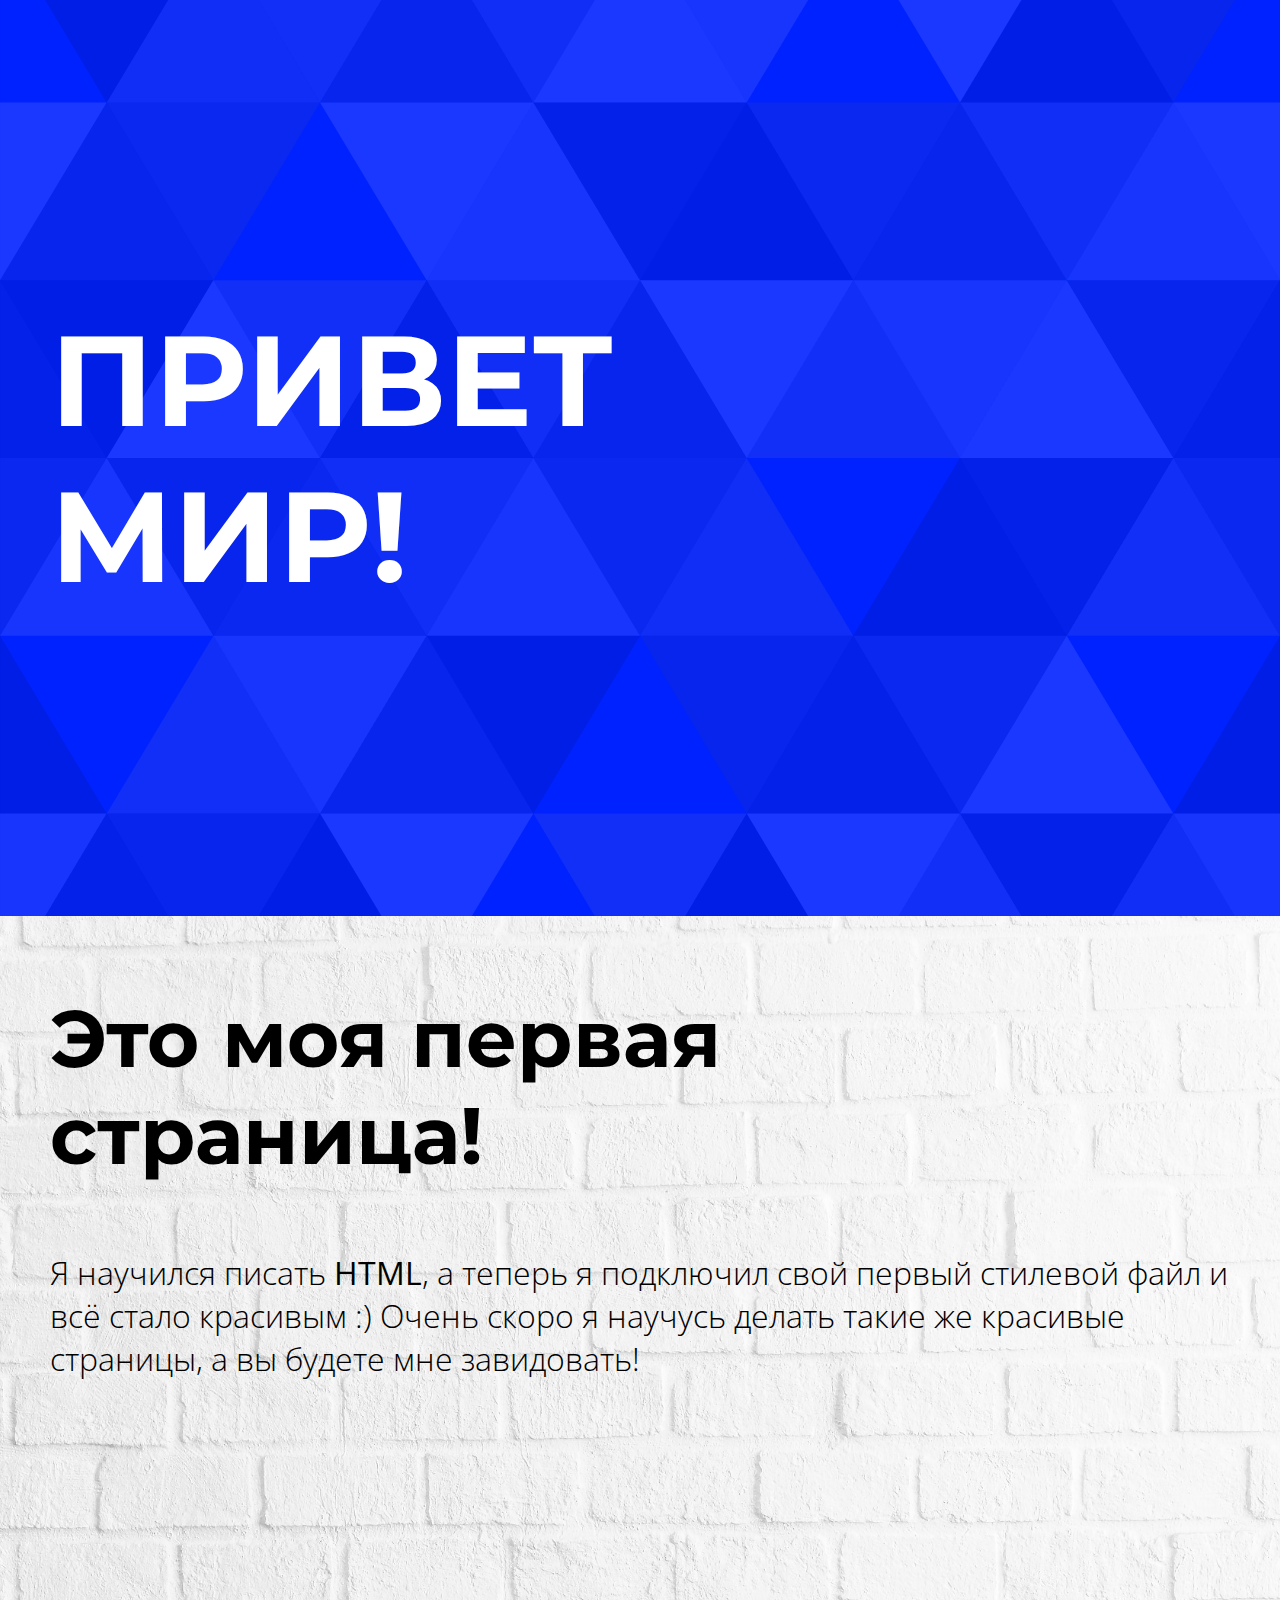
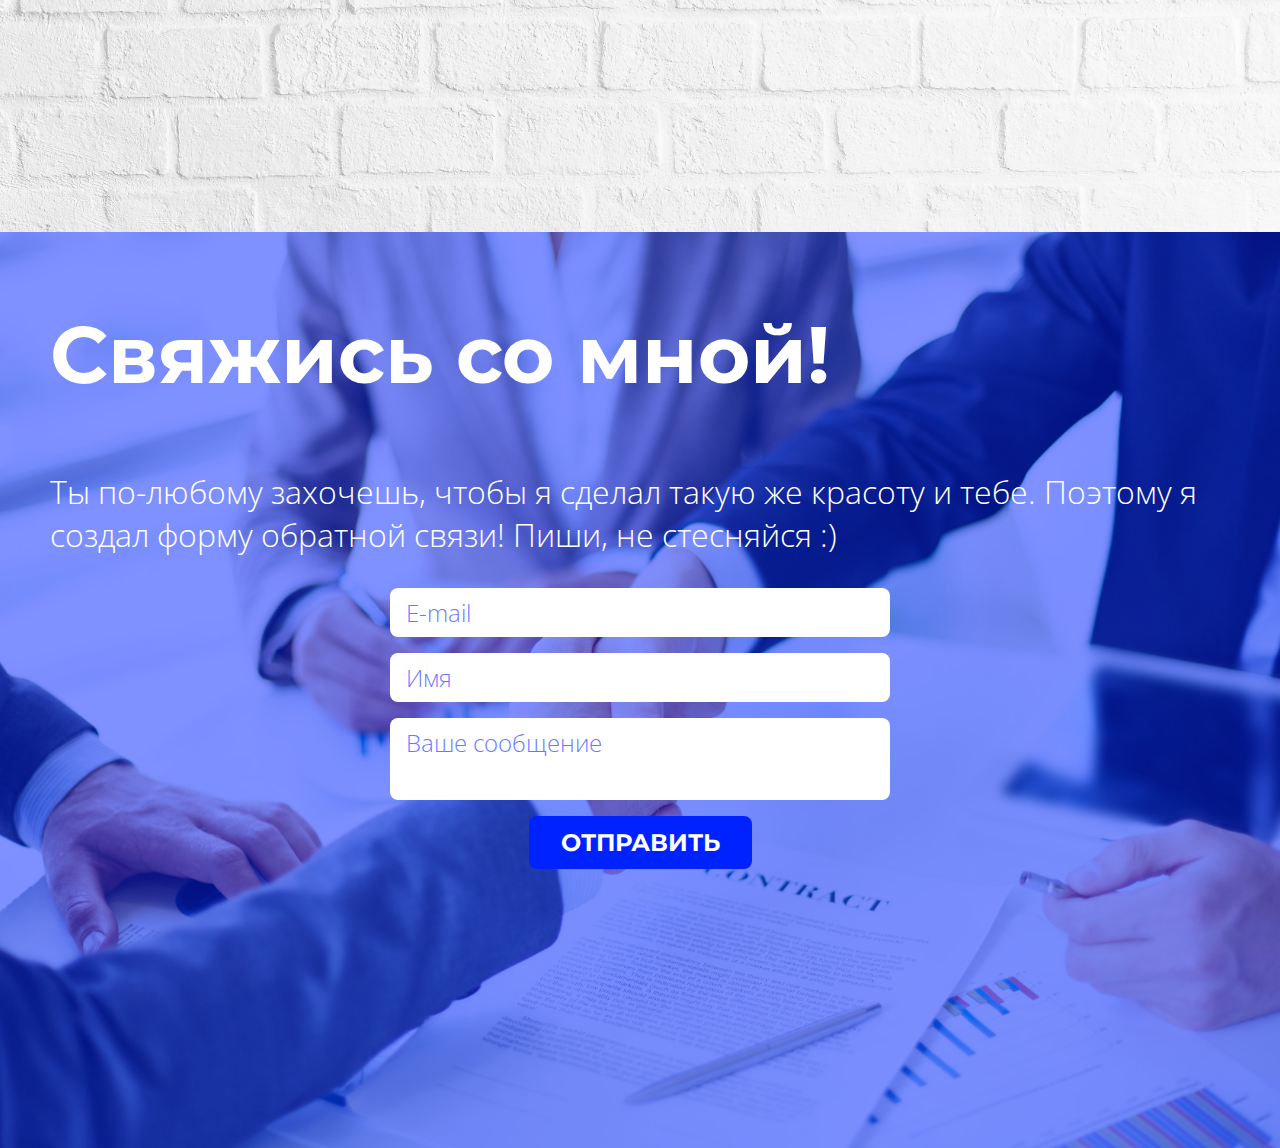
<file: pages/itc/itc_css_1.html>
<!DOCTYPE html>
<html>
<head>
  <meta charset="utf-8">
  <title>Page Title</title>
  <link rel="stylesheet" href="css/itc_css_1.css">
</head>
<body>
  <header class="header">
    <h1 class="header__title">Привет<br>мир!</h1>
  </header>
  <article class="article article_whitebg article_first">
    <h2 class="black">Это моя первая<br>страница!</h2>
    <p class="black">Я научился писать <strong>HTML</strong>, а теперь я подключил свой первый стилевой файл и всё стало красивым :) Очень скоро я научусь делать такие же красивые страницы, а вы будете мне завидовать!</p>
  </article>
  <article class="article article_bluebg article_second">
    <h2 class="white">Свяжись со мной!</h2>
    <p class="white">Ты по-любому захочешь, чтобы я сделал такую же красоту и тебе. Поэтому я создал форму обратной связи! Пиши, не стесняйся :)</p>
    <form class="form">
      <input type="email" class="form_input" placeholder="E-mail">
      <input type="text" class="form_input" placeholder="Имя">
      <textarea class="form_textarea" placeholder="Ваше сообщение"></textarea>
      <button class="form_button" type="button">Отправить</button>
    </form>
  </article>
</body>
</html>
</file>
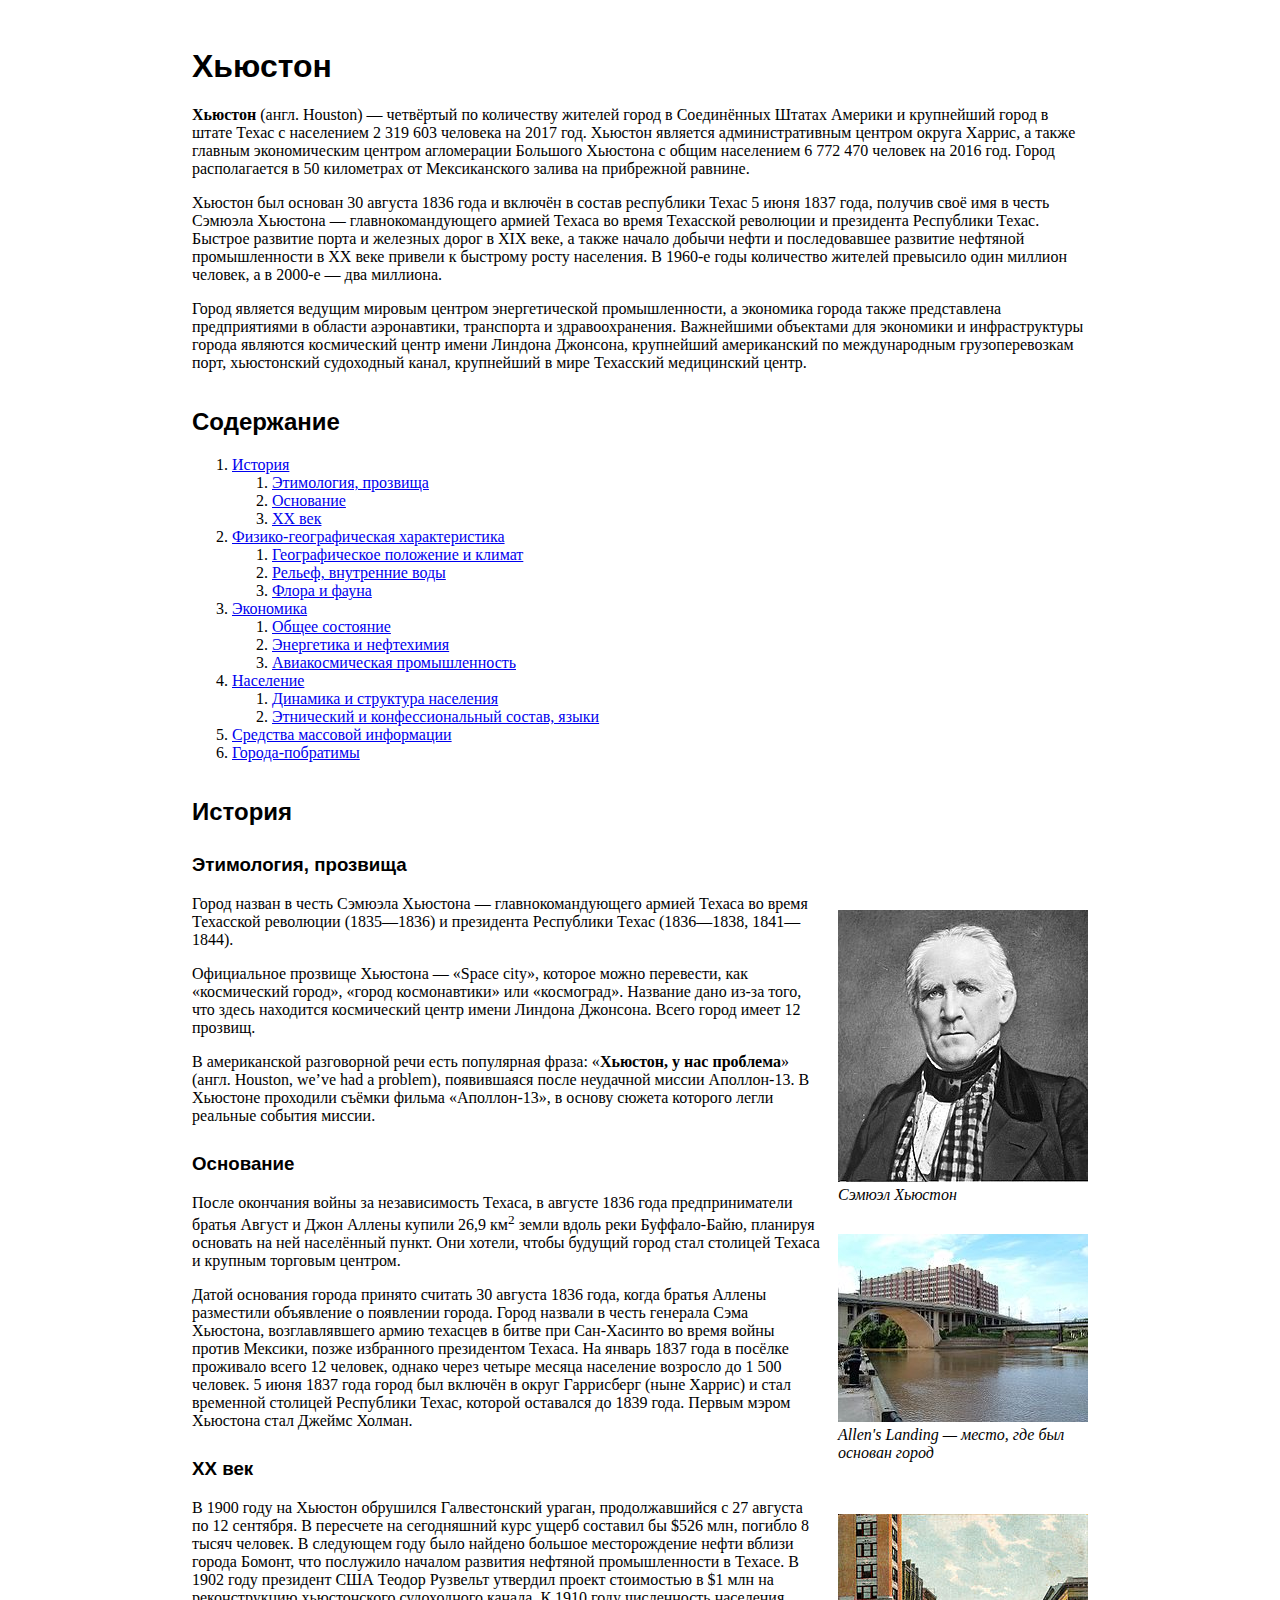
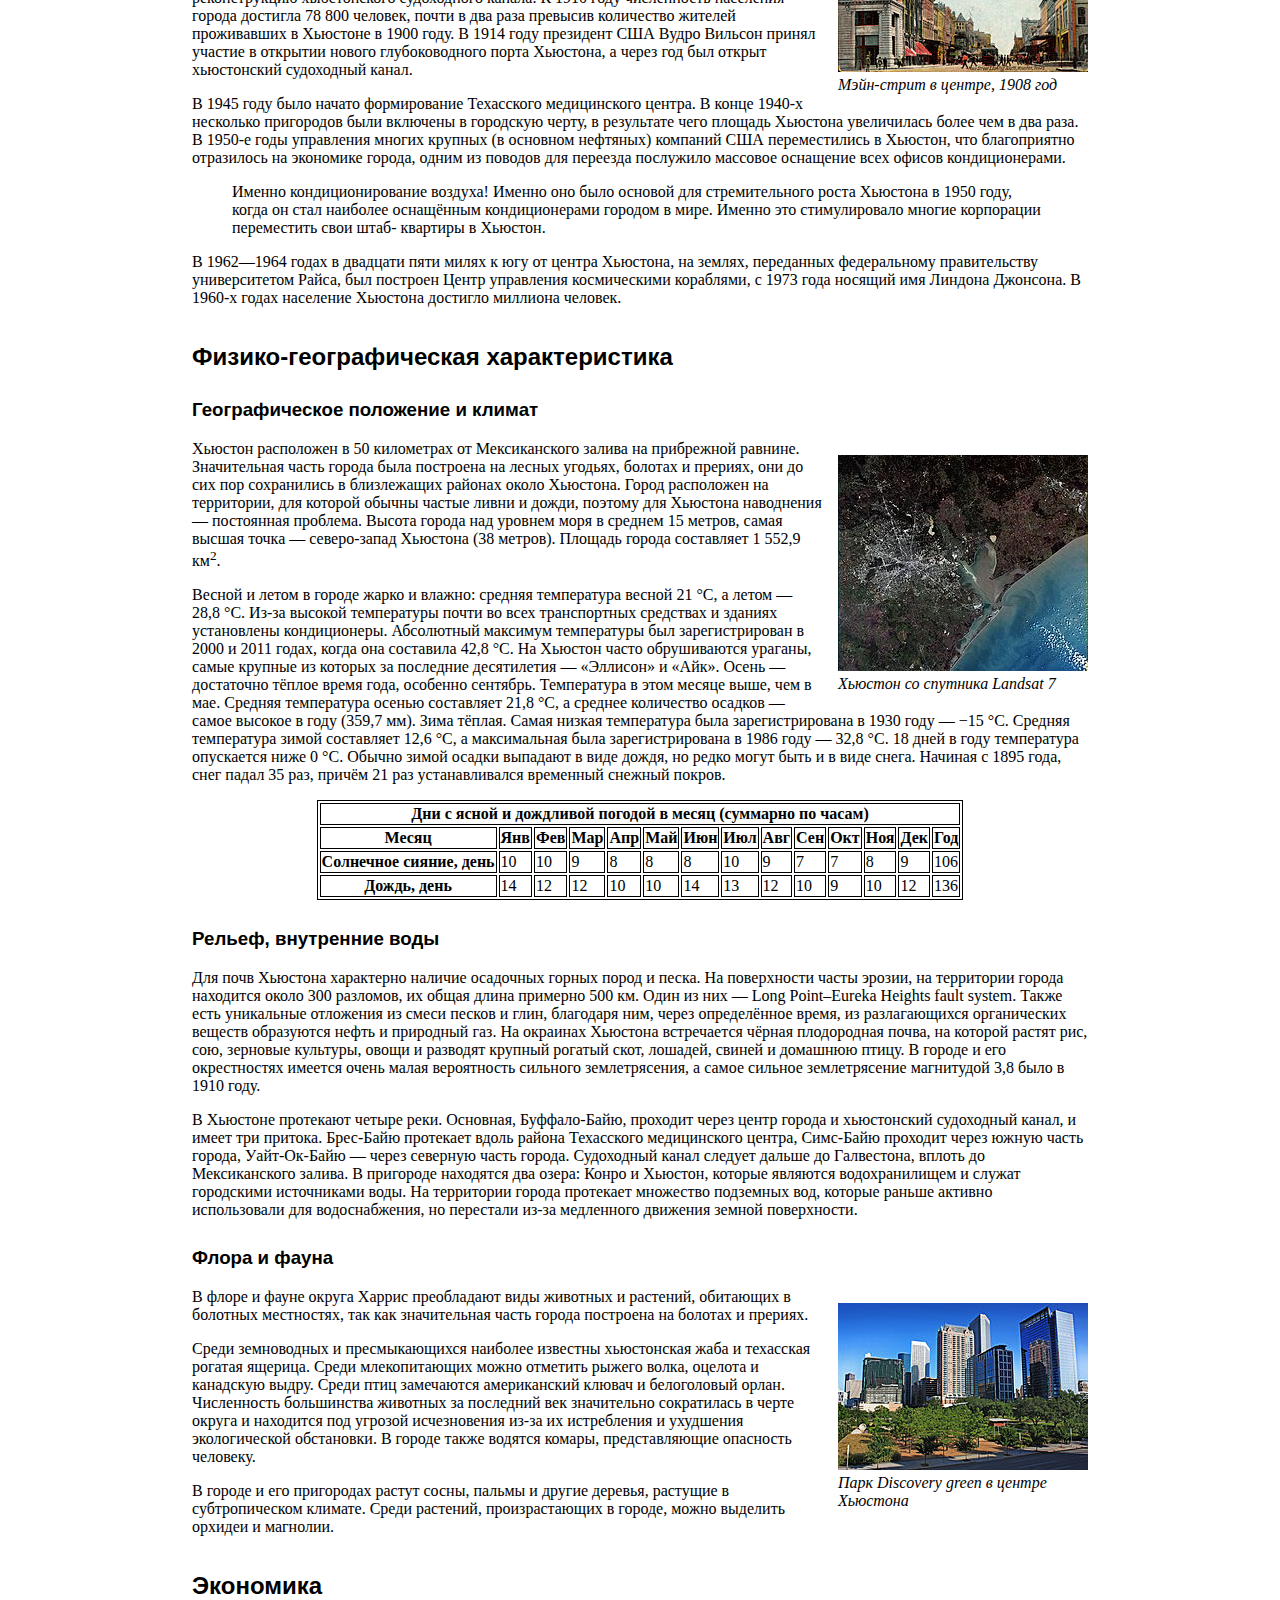
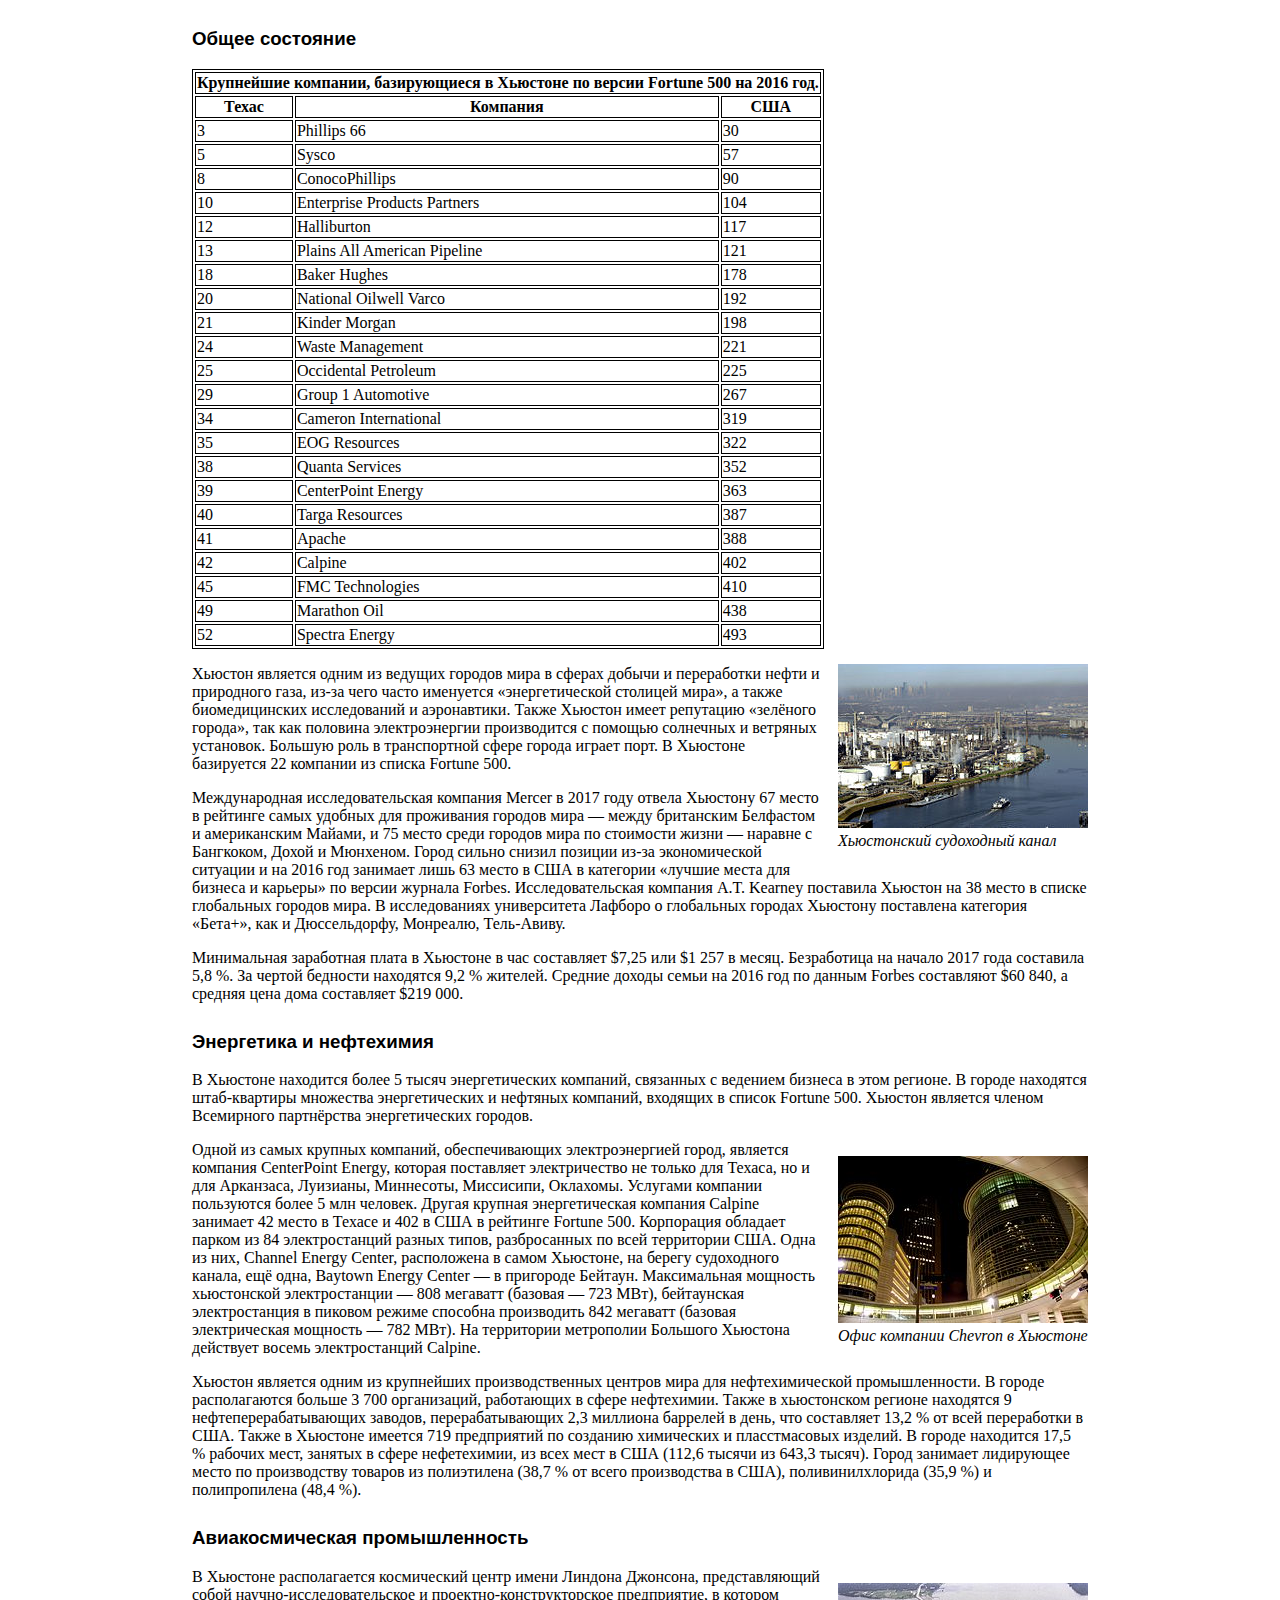
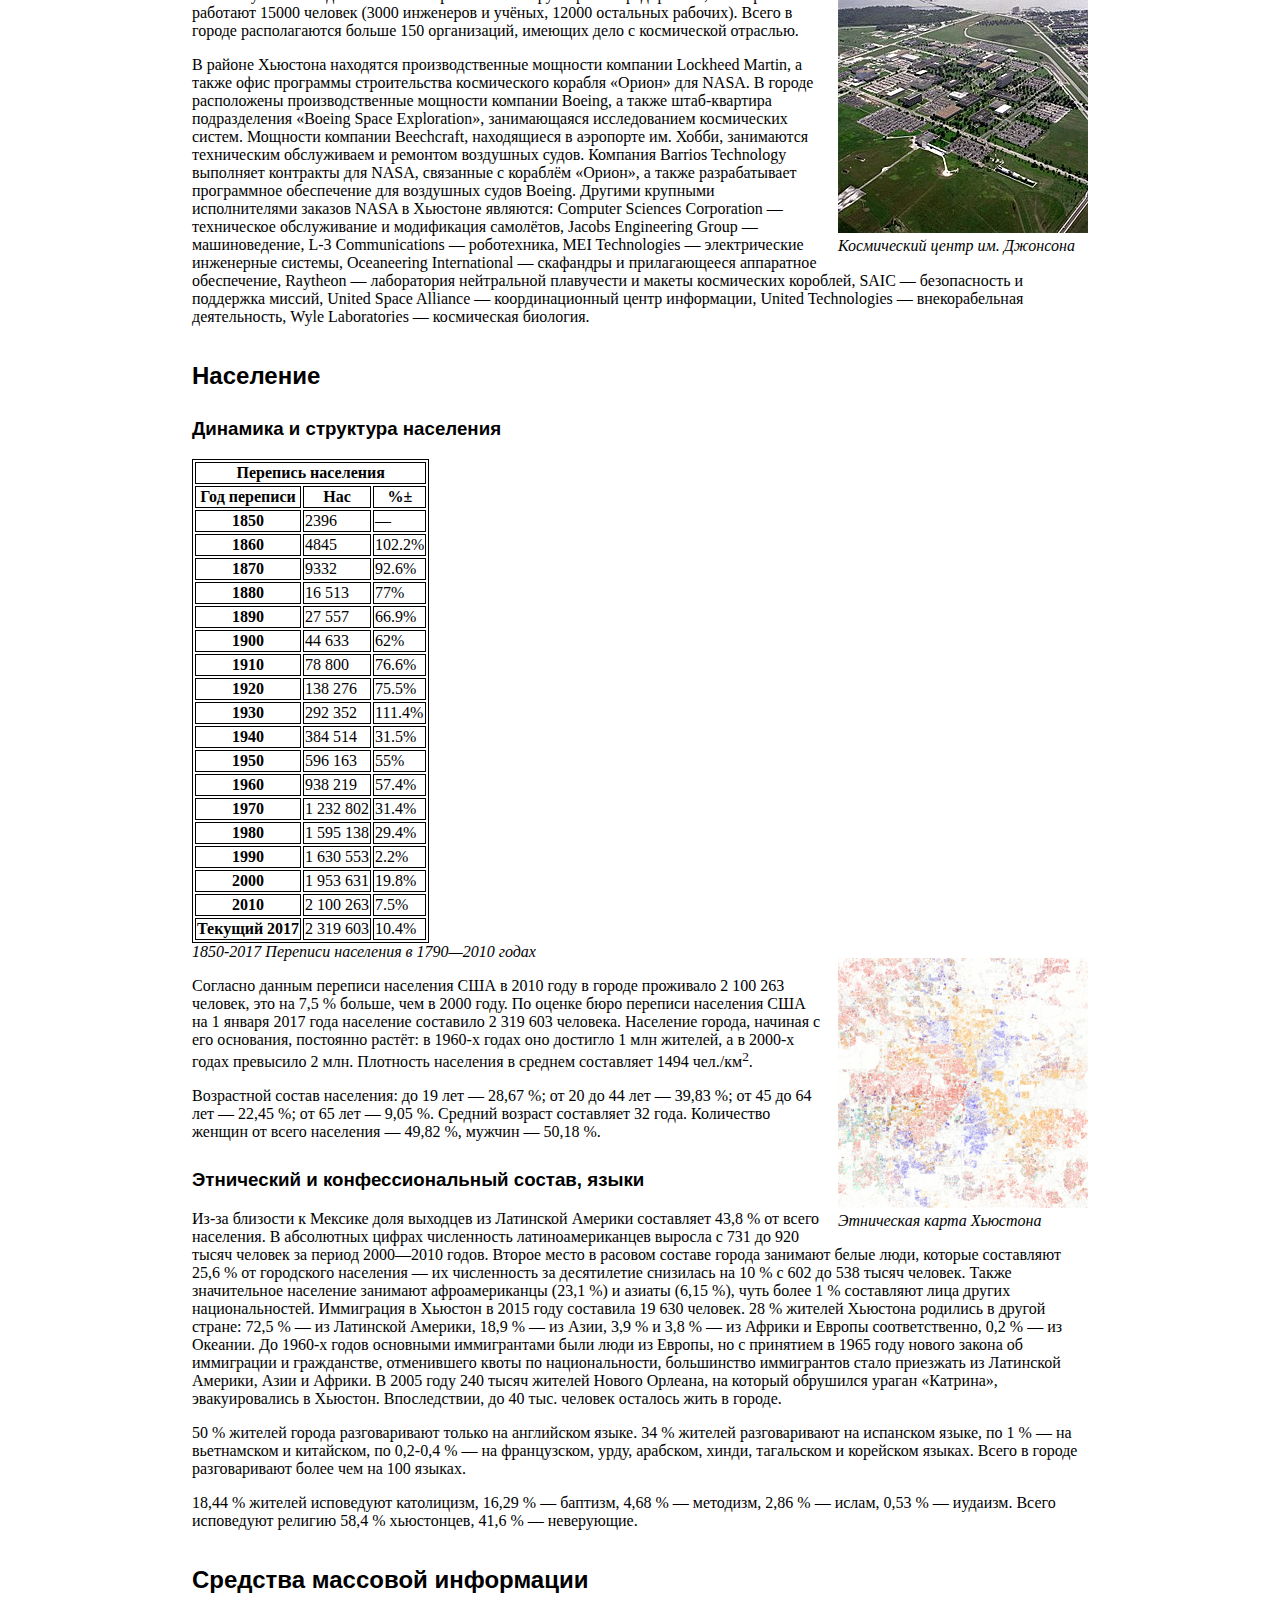
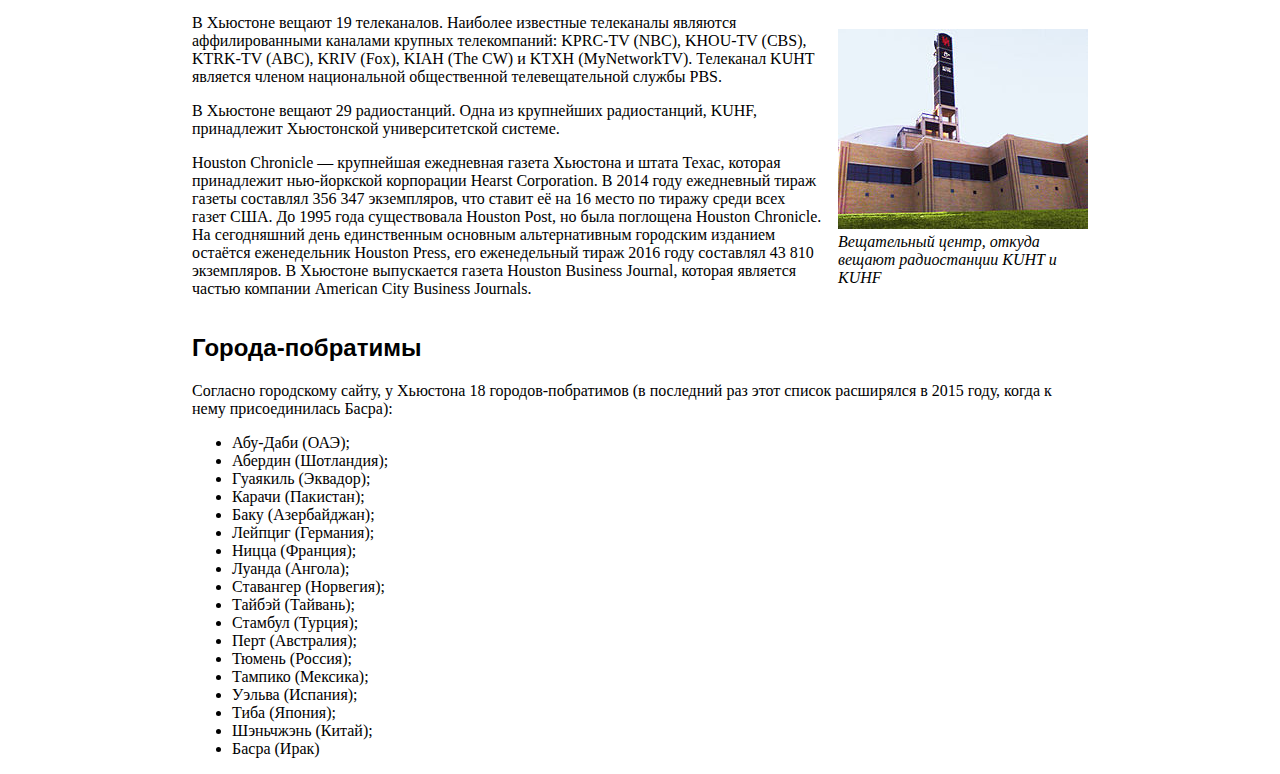
<file: pages/stepik_houston/houston.html>
<!DOCTYPE html>
<html lang="en">
<head>
  <meta charset="UTF-8">
  <meta name="viewport" content="width=device-width, initial-scale=1.0">
  <meta http-equiv="X-UA-Compatible" content="ie=edge">
  <link rel="stylesheet" href="css/houston.css">
  <title>Хьюстон</title>
</head>
<body>
  <h1>Хьюстон</h1>
  <section>
    <p><b>Хьюстон</b> (англ. Houston) — четвёртый по количеству жителей город в Соединённых Штатах Америки
и крупнейший город в штате Техас с населением 2 319 603 человека на 2017 год. Хьюстон является
административным центром округа Харрис, а также главным экономическим центром агломерации
Большого Хьюстона с общим населением 6 772 470 человек на 2016 год. Город располагается в 50
километрах от Мексиканского залива на прибрежной равнине.</p>
    <p>Хьюстон был основан 30 августа 1836 года и включён в состав республики Техас 5 июня 1837 года,
получив своё имя в честь Сэмюэла Хьюстона — главнокомандующего армией Техаса во время
Техасской революции и президента Республики Техас. Быстрое развитие порта и железных дорог в
XIX веке, а также начало добычи нефти и последовавшее развитие нефтяной промышленности в XX
веке привели к быстрому росту населения. В 1960-е годы количество жителей превысило один
миллион человек, а в 2000-е — два миллиона.</p>
    <p>Город является ведущим мировым центром энергетической промышленности, а экономика города
также представлена предприятиями в области аэронавтики, транспорта и здравоохранения.
Важнейшими объектами для экономики и инфраструктуры города являются космический центр
имени Линдона Джонсона, крупнейший американский по международным грузоперевозкам порт,
хьюстонский судоходный канал, крупнейший в мире Техасский медицинский центр.</p>
  </section>
  <nav>
    <h2>Содержание</h2>
    <ol>
      <li><a href="#history">История</a></li>
        <ol>
          <li><a href="#etymology">Этимология, прозвища</a></li>
          <li><a href="#founding">Основание</a></li>
          <li><a href="#xx">XX век</a></li>
        </ol>
      <li><a href="#physgeo">Физико-географическая характеристика</a></li>
        <ol>
          <li><a href="#geography">Географическое положение и климат</a></li>
          <li><a href="#landscape">Рельеф, внутренние воды</a></li>
          <li><a href="#flora">Флора и фауна</a></li>
        </ol>
      <li><a href="#economy">Экономика</a></li>
        <ol>
          <li><a href="#overall">Общее состояние</a></li>
          <li><a href="#energy">Энергетика и нефтехимия</a></li>
          <li><a href="#aerospace">Авиакосмическая промышленность</a></li>
        </ol>
      <li><a href="#population">Население</a></li>
        <ol>
          <li><a href="#dynamic">Динамика и структура населения</a></li>
          <li><a href="#ethnic">Этнический и конфессиональный состав, языки</a></li>
        </ol>
      <li><a href="#msm">Средства массовой информации</a></li>
      <li><a href="#sibcities">Города-побратимы</a></li>
    </ol>
  </nav>
  <section>
    <h2 id="history">История</h2>
    <article>
      <h3 id="etymology">Этимология, прозвища</h3>
      <figure>
        <img src="img/Sam_Houston_portrait.jpg" alt="Портрет Сэмюэла Хьюстона">
        <figcaption>Сэмюэл Хьюстон</figcaption>
      </figure>
      <p>Город назван в честь Сэмюэла Хьюстона — главнокомандующего армией Техаса во время Техасской
революции (1835—1836) и президента Республики Техас (1836—1838, 1841—1844).</p>
      <p>Официальное прозвище Хьюстона — «Space city», которое можно перевести, как «космический
город», «город космонавтики» или «космоград». Название дано из-за того, что здесь находится
космический центр имени Линдона Джонсона. Всего город имеет 12 прозвищ.</p>
      <p>В американской разговорной речи есть популярная фраза: «<b>Хьюстон, у нас проблема</b>» (англ.
Houston, we’ve had a problem), появившаяся после неудачной миссии Аполлон-13. В Хьюстоне
проходили съёмки фильма «Аполлон-13», в основу сюжета которого легли реальные события миссии.</p>
    </article>
    <article>
      <h3 id="founding">Основание</h3>
      <figure>
        <img src="img/Allen's_Landing_Houston_bayou_view.jpg" alt="">
        <figcaption>Allen's Landing — место, где был основан город</figcaption>
      </figure>
      <p>После окончания войны за независимость Техаса, в августе 1836 года предприниматели братья Август
и Джон Аллены купили 26,9 км<sup>2</sup> земли вдоль реки Буффало-Байю, планируя основать на ней
населённый пункт. Они хотели, чтобы будущий город стал столицей Техаса и крупным торговым
центром.</p>
      <p>Датой основания города принято считать 30 августа 1836 года, когда братья Аллены разместили
объявление о появлении города. Город назвали в честь генерала Сэма Хьюстона, возглавлявшего
армию техасцев в битве при Сан-Хасинто во время войны против Мексики, позже избранного
президентом Техаса. На январь 1837 года в посёлке проживало всего 12 человек, однако через четыре
месяца население возросло до 1 500 человек. 5 июня 1837 года город был включён в округ Гаррисберг
(ныне Харрис) и стал временной столицей Республики Техас, которой оставался до 1839 года.
Первым мэром Хьюстона стал Джеймс Холман.</p>
    </article>
    <article>
      <h3 id="xx">XX век</h3>
      <figure>
        <img src="img/Main_Street_looking_south_Houston_Texas_(1908).jpg" alt="">
        <figcaption>Мэйн-стрит в центре, 1908 год</figcaption>
      </figure>
      <p>В 1900 году на Хьюстон обрушился Галвестонский ураган, продолжавшийся с 27 августа по 12
сентября. В пересчете на сегодняшний курс ущерб составил бы $526 млн, погибло 8 тысяч человек. В
следующем году было найдено большое месторождение нефти вблизи города Бомонт, что послужило
началом развития нефтяной промышленности в Техасе. В 1902 году президент США Теодор Рузвельт
утвердил проект стоимостью в $1 млн на реконструкцию хьюстонского судоходного канала. К 1910
году численность населения города достигла 78 800 человек, почти в два раза превысив количество
жителей проживавших в Хьюстоне в 1900 году. В 1914 году президент США Вудро Вильсон принял
участие в открытии нового глубоководного порта Хьюстона, а через год был открыт хьюстонский
судоходный канал.</p>
      <p>В 1945 году было начато формирование Техасского медицинского центра. В конце 1940-х несколько
пригородов были включены в городскую черту, в результате чего площадь Хьюстона увеличилась
более чем в два раза. В 1950-е годы управления многих крупных (в основном нефтяных) компаний
США переместились в Хьюстон, что благоприятно отразилось на экономике города, одним из
поводов для переезда послужило массовое оснащение всех офисов кондиционерами.</p>
      <blockquote>
        <p>Именно кондиционирование воздуха! Именно оно было основой для стремительного
роста Хьюстона в 1950 году, когда он стал наиболее оснащённым кондиционерами
городом в мире. Именно это стимулировало многие корпорации переместить свои штаб-
квартиры в Хьюстон.</p>
      </blockquote>
      <p>В 1962—1964 годах в двадцати пяти милях к югу от центра Хьюстона, на землях, переданных
федеральному правительству университетом Райса, был построен Центр управления космическими
кораблями, с 1973 года носящий имя Линдона Джонсона. В 1960-х годах население Хьюстона
достигло миллиона человек.</p>
    </article>
  </section>
  <section>
    <h2 id="physgeo">Физико-географическая характеристика</h2>
    <article>
      <h3 id="geography">Географическое положение и климат</h3>
      <figure>
        <img src="img/Large_Houston_Landsat.jpg" alt="">
        <figcaption>Хьюстон со спутника Landsat 7</figcaption>
      </figure>
      <p>Хьюстон расположен в 50 километрах от Мексиканского залива на прибрежной равнине.
Значительная часть города была построена на лесных угодьях, болотах и прериях, они до сих пор
сохранились в близлежащих районах около Хьюстона. Город расположен на территории, для которой
обычны частые ливни и дожди, поэтому для Хьюстона наводнения — постоянная проблема. Высота
города над уровнем моря в среднем 15 метров, самая высшая точка — северо-запад Хьюстона (38
метров). Площадь города составляет 1 552,9 км<sup>2</sup>.</p>
      <p>Весной и летом в городе жарко и влажно: средняя температура весной 21 °C, а летом — 28,8 °C. Из-за
высокой температуры почти во всех транспортных средствах и зданиях установлены кондиционеры.
Абсолютный максимум температуры был зарегистрирован в 2000 и 2011 годах, когда она составила
42,8 °C. На Хьюстон часто обрушиваются ураганы, самые крупные из которых за последние
десятилетия — «Эллисон» и «Айк». Осень — достаточно тёплое время года, особенно сентябрь.
Температура в этом месяце выше, чем в мае. Средняя температура осенью составляет 21,8 °C, а
среднее количество осадков — самое высокое в году (359,7 мм). Зима тёплая. Самая низкая
температура была зарегистрирована в 1930 году — −15 °C. Средняя температура зимой составляет
12,6 °C, а максимальная была зарегистрирована в 1986 году — 32,8 °C. 18 дней в году температура
опускается ниже 0 °C. Обычно зимой осадки выпадают в виде дождя, но редко могут быть и в виде
снега. Начиная с 1895 года, снег падал 35 раз, причём 21 раз устанавливался временный снежный
покров.</p>
<table align="center">
  <thead>
    <tr>
      <th colspan="14">Дни с ясной и дождливой погодой в месяц (суммарно по часам)</th>
    </tr>
  </thead>
  <tbody>
    <tr>
      <th>Месяц</th>
      <th>Янв</th>
      <th>Фев</th>
      <th>Мар</th>
      <th>Апр</th>
      <th>Май</th>
      <th>Июн</th>
      <th>Июл</th>
      <th>Авг</th>
      <th>Сен</th>
      <th>Окт</th>
      <th>Ноя</th>
      <th>Дек</th>
      <th>Год</th>
    </tr>
    <tr>
      <th>Солнечное сияние, день</th>
      <td>10</td>
      <td>10</td>
      <td>9</td>
      <td>8</td>
      <td>8</td>
      <td>8</td>
      <td>10</td>
      <td>9</td>
      <td>7</td>
      <td>7</td>
      <td>8</td>
      <td>9</td>
      <td>106</td>
    </tr>
    <tr>
      <th>Дождь, день</th>
      <td>14</td>
      <td>12</td>
      <td>12</td>
      <td>10</td>
      <td>10</td>
      <td>14</td>
      <td>13</td>
      <td>12</td>
      <td>10</td>
      <td>9</td>
      <td>10</td>
      <td>12</td>
      <td>136</td>
    </tr>
  </tbody>
</table>
    </article>
    <article>
      <h3 id="landscape">Рельеф, внутренние воды</h3>
      <p>Для почв Хьюстона характерно наличие осадочных горных пород и песка. На поверхности часты
эрозии, на территории города находится около 300 разломов, их общая длина примерно 500 км. Один
из них — Long Point–Eureka Heights fault system. Также есть уникальные отложения из смеси песков и
глин, благодаря ним, через определённое время, из разлагающихся органических веществ образуются
нефть и природный газ. На окраинах Хьюстона встречается чёрная плодородная почва, на которой
растят рис, сою, зерновые культуры, овощи и разводят крупный рогатый скот, лошадей, свиней и
домашнюю птицу. В городе и его окрестностях имеется очень малая вероятность сильного
землетрясения, а самое сильное землетрясение магнитудой 3,8 было в 1910 году.</p>
      <p>В Хьюстоне протекают четыре реки. Основная, Буффало-Байю, проходит через центр города и
хьюстонский судоходный канал, и имеет три притока. Брес-Байю протекает вдоль района Техасского
медицинского центра, Симс-Байю проходит через южную часть города, Уайт-Ок-Байю — через
северную часть города. Судоходный канал следует дальше до Галвестона, вплоть до Мексиканского
залива. В пригороде находятся два озера: Конро и Хьюстон, которые являются водохранилищем и
служат городскими источниками воды. На территории города протекает множество подземных вод,
которые раньше активно использовали для водоснабжения, но перестали из-за медленного движения
земной поверхности.</p>
    </article>
    <article>
      <h3 id="flora">Флора и фауна</h3>
      <figure>
        <img src="img/Discovery_green.jpg" alt="">
        <figcaption>Парк Discovery green в центре Хьюстона</figcaption>
      </figure>
      <p>В флоре и фауне округа Харрис преобладают виды животных и растений, обитающих в болотных
местностях, так как значительная часть города построена на болотах и прериях.</p>
      <p>Среди земноводных и пресмыкающихся наиболее известны хьюстонская жаба и техасская рогатая
ящерица. Среди млекопитающих можно отметить рыжего волка, оцелота и канадскую выдру. Среди
птиц замечаются американский клювач и белоголовый орлан. Численность большинства животных за
последний век значительно сократилась в черте округа и находится под угрозой исчезновения из-за
их истребления и ухудшения экологической обстановки. В городе также водятся комары,
представляющие опасность человеку.</p>
      <p>В городе и его пригородах растут сосны, пальмы и другие деревья, растущие в субтропическом
климате. Среди растений, произрастающих в городе, можно выделить орхидеи и магнолии.</p>
    </article>
  </section>
  <section>
    <h2 id="economy">Экономика</h2>
    <article>
      <h3 id="overall">Общее состояние</h3>
      <table>
        <thead>
          <tr>
            <th colspan="3">Крупнейшие компании, базирующиеся в Хьюстоне по версии Fortune 500 на 2016 год.</th>
          </tr>
        </thead>
        <tr>
          <th>Техас</th>
          <th>Компания</th>
          <th>США</th>
        </tr>
        <tr>
          <td>3</td>
          <td>Phillips 66</td>
          <td>30</td>
        </tr>
        <tr>
          <td>5</td>
          <td>Sysco</td>
          <td>57</td>
        </tr>
        <tr>
          <td>8</td>
          <td>ConocoPhillips</td>
          <td>90</td>
        </tr>
        <tr>
          <td>10</td>
          <td>Enterprise Products Partners</td>
          <td>104</td>
        </tr>
        <tr>
          <td>12</td>
          <td>Halliburton</td>
          <td>117</td>
        </tr>
        <tr>
          <td>13</td>
          <td>Plains All American Pipeline</td>
          <td>121</td>
        </tr>
        <tr>
          <td>18</td>
          <td>Baker Hughes</td>
          <td>178</td>
        </tr>
        <tr>
          <td>20</td>
          <td>National Oilwell Varco</td>
          <td>192</td>
        </tr>
        <tr>
          <td>21</td>
          <td>Kinder Morgan</td>
          <td>198</td>
        </tr>
        <tr>
          <td>24</td>
          <td>Waste Management</td>
          <td>221</td>
        </tr>
        <tr>
          <td>25</td>
          <td>Occidental Petroleum</td>
          <td>225</td>
        </tr>
        <tr>
          <td>29</td>
          <td>Group 1 Automotive</td>
          <td>267</td>
        </tr>
        <tr>
          <td>34</td>
          <td>Cameron International</td>
          <td>319</td>
        </tr>
        <tr>
          <td>35</td>
          <td>EOG Resources</td>
          <td>322</td>
        </tr>
        <tr>
          <td>38</td>
          <td>Quanta Services</td>
          <td>352</td>
        </tr>
        <tr>
          <td>39</td>
          <td>CenterPoint Energy</td>
          <td>363</td>
        </tr>
        <tr>
          <td>40</td>
          <td>Targa Resources</td>
          <td>387</td>
        </tr>
        <tr>
          <td>41</td>
          <td>Apache</td>
          <td>388</td>
        </tr>
        <tr>
          <td>42</td>
          <td>Calpine</td>
          <td>402</td>
        </tr>
        <tr>
          <td>45</td>
          <td>FMC Technologies</td>
          <td>410</td>
        </tr>
        <tr>
          <td>49</td>
          <td>Marathon Oil</td>
          <td>438</td>
        </tr>
        <tr>
          <td>52</td>
          <td>Spectra Energy</td>
          <td>493</td>
        </tr>
      </table>
      <figure>
        <img src="img/Houston_Ship_Channel.jpg" alt="">
        <figcaption>Хьюстонский судоходный канал</figcaption>
      </figure>
      <p>Хьюстон является одним из ведущих городов мира в сферах добычи и переработки нефти и
природного газа, из-за чего часто именуется «энергетической столицей мира», а также
биомедицинских исследований и аэронавтики. Также Хьюстон имеет репутацию «зелёного города»,
так как половина электроэнергии производится с помощью солнечных и ветряных установок.
Большую роль в транспортной сфере города играет порт. В Хьюстоне базируется 22 компании из
списка Fortune 500.</p>
      <p>Международная исследовательская компания Mercer в 2017 году отвела Хьюстону 67 место в
рейтинге самых удобных для проживания городов мира — между британским Белфастом и
американским Майами, и 75 место среди городов мира по стоимости жизни — наравне с Бангкоком,
Дохой и Мюнхеном. Город сильно снизил позиции из-за экономической ситуации и на 2016 год
занимает лишь 63 место в США в категории «лучшие места для бизнеса и карьеры» по версии
журнала Forbes. Исследовательская компания A.T. Kearney поставила Хьюстон на 38 место в списке
глобальных городов мира. В исследованиях университета Лафборо о глобальных городах Хьюстону
поставлена категория «Бета+», как и Дюссельдорфу, Монреалю, Тель-Авиву.</p>
      <p>Минимальная заработная плата в Хьюстоне в час составляет $7,25 или $1 257 в месяц. Безработица на
начало 2017 года составила 5,8 %. За чертой бедности находятся 9,2 % жителей. Средние доходы
семьи на 2016 год по данным Forbes составляют $60 840, а средняя цена дома составляет $219 000.</p>
    </article>
    <article>
      <h3 id="energy">Энергетика и нефтехимия</h3>
      <p>В Хьюстоне находится более 5 тысяч энергетических компаний, связанных с ведением бизнеса в этом
регионе. В городе находятся штаб-квартиры множества энергетических и нефтяных компаний,
входящих в список Fortune 500. Хьюстон является членом Всемирного партнёрства энергетических
городов.</p>
      <figure>
        <img src="img/Enron_Complex.jpg" alt="">
        <figcaption>Офис компании Chevron в Хьюстоне</figcaption>
      </figure>
      <p>Одной из самых крупных компаний, обеспечивающих электроэнергией город, является компания
CenterPoint Energy, которая поставляет электричество не только для Техаса, но и для Арканзаса,
Луизианы, Миннесоты, Миссисипи, Оклахомы. Услугами компании пользуются более 5 млн человек.
Другая крупная энергетическая компания Calpine занимает 42 место в Техасе и 402 в США в рейтинге
Fortune 500. Корпорация обладает парком из 84 электростанций разных типов, разбросанных по всей
территории США. Одна из них, Channel Energy Center, расположена в самом Хьюстоне, на берегу
судоходного канала, ещё одна, Baytown Energy Center — в пригороде Бейтаун. Максимальная
мощность хьюстонской электростанции — 808 мегаватт (базовая — 723 МВт), бейтаунская
электростанция в пиковом режиме способна производить 842 мегаватт (базовая электрическая
мощность — 782 МВт). На территории метрополии Большого Хьюстона действует восемь
электростанций Calpine.</p>
      <p>Хьюстон является одним из крупнейших производственных центров мира для нефтехимической
промышленности. В городе располагаются больше 3 700 организаций, работающих в сфере
нефтехимии. Также в хьюстонском регионе находятся 9 нефтеперерабатывающих заводов,
перерабатывающих 2,3 миллиона баррелей в день, что составляет 13,2 % от всей переработки в США.
Также в Хьюстоне имеется 719 предприятий по созданию химических и пласстмасовых изделий. В
городе находится 17,5 % рабочих мест, занятых в сфере нефетехимии, из всех мест в США (112,6
тысячи из 643,3 тысяч). Город занимает лидирующее место по производству товаров из полиэтилена
(38,7 % от всего производства в США), поливинилхлорида (35,9 %) и полипропилена (48,4 %).</p>
    </article>
    <article>
      <h3 id="aerospace">Авиакосмическая промышленность</h3>
      <figure>
        <img src="img/Aerial_View_of_the_Johnson_Space_Center.jpg" alt="">
        <figcaption>Космический центр им. Джонсона</figcaption>
      </figure>
      <p>В Хьюстоне располагается космический центр имени Линдона Джонсона, представляющий собой
научно-исследовательское и проектно-конструкторское предприятие, в котором работают 15000
человек (3000 инженеров и учёных, 12000 остальных рабочих). Всего в городе располагаются больше
150 организаций, имеющих дело с космической отраслью.</p>
      <p>В районе Хьюстона находятся производственные мощности компании Lockheed Martin, а также офис
программы строительства космического корабля «Орион» для NASA. В городе расположены
производственные мощности компании Boeing, а также штаб-квартира подразделения «Boeing Space
Exploration», занимающаяся исследованием космических систем. Мощности компании Beechcraft,
находящиеся в аэропорте им. Хобби, занимаются техническим обслуживаем и ремонтом воздушных
судов. Компания Barrios Technology выполняет контракты для NASA, связанные с кораблём «Орион»,
а также разрабатывает программное обеспечение для воздушных судов Boeing. Другими крупными
исполнителями заказов NASA в Хьюстоне являются: Computer Sciences Corporation — техническое
обслуживание и модификация самолётов, Jacobs Engineering Group — машиноведение, L-3
Communications — роботехника, MEI Technologies — электрические инженерные системы,
Oceaneering International — скафандры и прилагающееся аппаратное обеспечение, Raytheon —
лаборатория нейтральной плавучести и макеты космических короблей, SAIC — безопасность и
поддержка миссий, United Space Alliance — координационный центр информации, United
Technologies — внекорабельная деятельность, Wyle Laboratories — космическая биология.</p>
    </article>
  </section>
  <section>
    <h2 id="population">Население</h2>
    <article>
      <h3 id="dynamic">Динамика и структура населения</h3>
      <table>
        <thead>
          <tr>
            <th colspan="3">Перепись населения</th>
          </tr>
        </thead>
        <tr>
          <th>Год переписи</th>
          <th>Нас</th>
          <th>%±</th>
        </tr>
        <tr>
          <th>1850</th>
          <td>2396</td>
          <td>—</td>
        </tr>
        <tr>
          <th>1860</th>
          <td>4845</td>
          <td>102.2%</td>
        </tr>
        <tr>
          <th>1870</th>
          <td>9332</td>
          <td>92.6%</td>
        </tr>
        <tr>
          <th>1880</th>
          <td>16 513</td>
          <td>77%</td>
        </tr>
        <tr>
          <th>1890</th>
          <td>27 557</td>
          <td>66.9%</td>
        </tr>
        <tr>
          <th>1900</th>
          <td>44 633</td>
          <td>62%</td>
        </tr>
        <tr>
          <th>1910</th>
          <td>78 800</td>
          <td>76.6%</td>
        </tr>
        <tr>
          <th>1920</th>
          <td>138 276</td>
          <td>75.5%</td>
        </tr>
        <tr>
          <th>1930</th>
          <td>292 352</td>
          <td>111.4%</td>
        </tr>
        <tr>
          <th>1940</th>
          <td>384 514</td>
          <td>31.5%</td>
        </tr>
        <tr>
          <th>1950</th>
          <td>596 163</td>
          <td>55%</td>
        </tr>
        <tr>
          <th>1960</th>
          <td>938 219</td>
          <td>57.4%</td>
        </tr>
        <tr>
          <th>1970</th>
          <td>1 232 802</td>
          <td>31.4%</td>
        </tr>
        <tr>
          <th>1980</th>
          <td>1 595 138</td>
          <td>29.4%</td>
        </tr>
        <tr>
          <th>1990</th>
          <td>1 630 553</td>
          <td>2.2%</td>
        </tr>
        <tr>
          <th>2000</th>
          <td>1 953 631</td>
          <td>19.8%</td>
        </tr>
        <tr>
          <th>2010</th>
          <td>2 100 263</td>
          <td>7.5%</td>
        </tr>
        <tr>
          <th>Текущий 2017</th>
          <td>2 319 603</td>
          <td>10.4%</td>
        </tr>
      </table>
      <i>1850-2017 Переписи населения в 1790—2010 годах</i>
      <figure>
        <img src="img/Race_and_ethnicity_2010_Houston.png" alt="">
        <figcaption>Этническая карта Хьюстона</figcaption>
      </figure>
      <p>Согласно данным переписи населения США в 2010 году в городе проживало 2 100 263 человек, это на
7,5 % больше, чем в 2000 году. По оценке бюро переписи населения США на 1 января 2017 года
население составило 2 319 603 человека. Население города, начиная с его основания, постоянно
растёт: в 1960-х годах оно достигло 1 млн жителей, а в 2000-х годах превысило 2 млн. Плотность
населения в среднем составляет 1494 чел./км<sup>2</sup>.</p>
      <p>Возрастной состав населения: до 19 лет — 28,67 %; от 20 до 44 лет — 39,83 %; от 45 до 64 лет —
22,45 %; от 65 лет — 9,05 %. Средний возраст составляет 32 года. Количество женщин от всего
населения — 49,82 %, мужчин — 50,18 %.</p>
    </article>
    <article>
      <h3 id="ethnic">Этнический и конфессиональный состав, языки</h3>
      <p>Из-за близости к Мексике доля выходцев из Латинской Америки составляет 43,8 % от всего
населения. В абсолютных цифрах численность латиноамериканцев выросла с 731 до 920 тысяч
человек за период 2000—2010 годов. Второе место в расовом составе города занимают белые люди,
которые составляют 25,6 % от городского населения — их численность за десятилетие снизилась на
10 % с 602 до 538 тысяч человек. Также значительное население занимают афроамериканцы (23,1 %)
и азиаты (6,15 %), чуть более 1 % составляют лица других национальностей. Иммиграция в Хьюстон
в 2015 году составила 19 630 человек. 28 % жителей Хьюстона родились в другой стране: 72,5 % —
из Латинской Америки, 18,9 % — из Азии, 3,9 % и 3,8 % — из Африки и Европы соответственно, 0,2
% — из Океании. До 1960-х годов основными иммигрантами были люди из Европы, но с принятием в
1965 году нового закона об иммиграции и гражданстве, отменившего квоты по национальности,
большинство иммигрантов стало приезжать из Латинской Америки, Азии и Африки. В 2005 году 240
тысяч жителей Нового Орлеана, на который обрушился ураган «Катрина», эвакуировались в
Хьюстон. Впоследствии, до 40 тыс. человек осталось жить в городе.</p>
      <p>50 % жителей города разговаривают только на английском языке. 34 % жителей разговаривают на
испанском языке, по 1 % — на вьетнамском и китайском, по 0,2-0,4 % — на французском, урду,
арабском, хинди, тагальском и корейском языках. Всего в городе разговаривают более чем на 100
языках.</p>
      <p>18,44 % жителей исповедуют католицизм, 16,29 % — баптизм, 4,68 % — методизм, 2,86 % — ислам,
0,53 % — иудаизм. Всего исповедуют религию 58,4 % хьюстонцев, 41,6 % — неверующие.</p>
    </article>
  </section>
  <section>
    <h2 id="msm">Средства массовой информации</h2>
      <article>
        <figure>
          <img src="img/Melcher_Center_for_Public_Broadcasting.jpg" alt="">
          <figcaption>Вещательный центр, откуда вещают радиостанции KUHT и KUHF</figcaption>
        </figure>
        <p>В Хьюстоне вещают 19 телеканалов. Наиболее известные телеканалы являются аффилированными
каналами крупных телекомпаний: KPRC-TV (NBC), KHOU-TV (CBS), KTRK-TV (ABC), KRIV (Fox),
KIAH (The CW) и KTXH (MyNetworkTV). Телеканал KUHT является членом национальной
общественной телевещательной службы PBS.</p>
        <p>В Хьюстоне вещают 29 радиостанций. Одна из крупнейших радиостанций, KUHF, принадлежит
Хьюстонской университетской системе.</p>
        <p>Houston Chronicle — крупнейшая ежедневная газета Хьюстона и штата Техас, которая принадлежит
нью-йоркской корпорации Hearst Corporation. В 2014 году ежедневный тираж газеты составлял 356
347 экземпляров, что ставит её на 16 место по тиражу среди всех газет США. До 1995 года
существовала Houston Post, но была поглощена Houston Chronicle. На сегодняшний день
единственным основным альтернативным городским изданием остаётся еженедельник Houston Press,
его еженедельный тираж 2016 году составлял 43 810 экземпляров. В Хьюстоне выпускается газета
Houston Business Journal, которая является частью компании American City Business Journals.</p>
      </article>
  </section>
  <section>
    <h2 id="sibcities">Города-побратимы</h2>
    <article>
      <p>Согласно городскому сайту, у Хьюстона 18 городов-побратимов (в последний раз этот список
расширялся в 2015 году, когда к нему присоединилась Басра):</p>
      <ul>
        <li>Абу-Даби (ОАЭ);</li>
        <li>Абердин (Шотландия);</li>
        <li>Гуаякиль (Эквадор);</li>
        <li>Карачи (Пакистан);</li>
        <li>Баку (Азербайджан);</li>
        <li>Лейпциг (Германия);</li>
        <li>Ницца (Франция);</li>
        <li>Луанда (Ангола);</li>
        <li>Ставангер (Норвегия);</li>
        <li>Тайбэй (Тайвань);</li>
        <li>Стамбул (Турция);</li>
        <li>Перт (Австралия);</li>
        <li>Тюмень (Россия);</li>
        <li>Тампико (Мексика);</li>
        <li>Уэльва (Испания);</li>
        <li>Тиба (Япония);</li>
        <li>Шэньчжэнь (Китай);</li>
        <li>Басра (Ирак)</li>
      </ul>
    </article>
  </section>
</body>
</html>
</file>
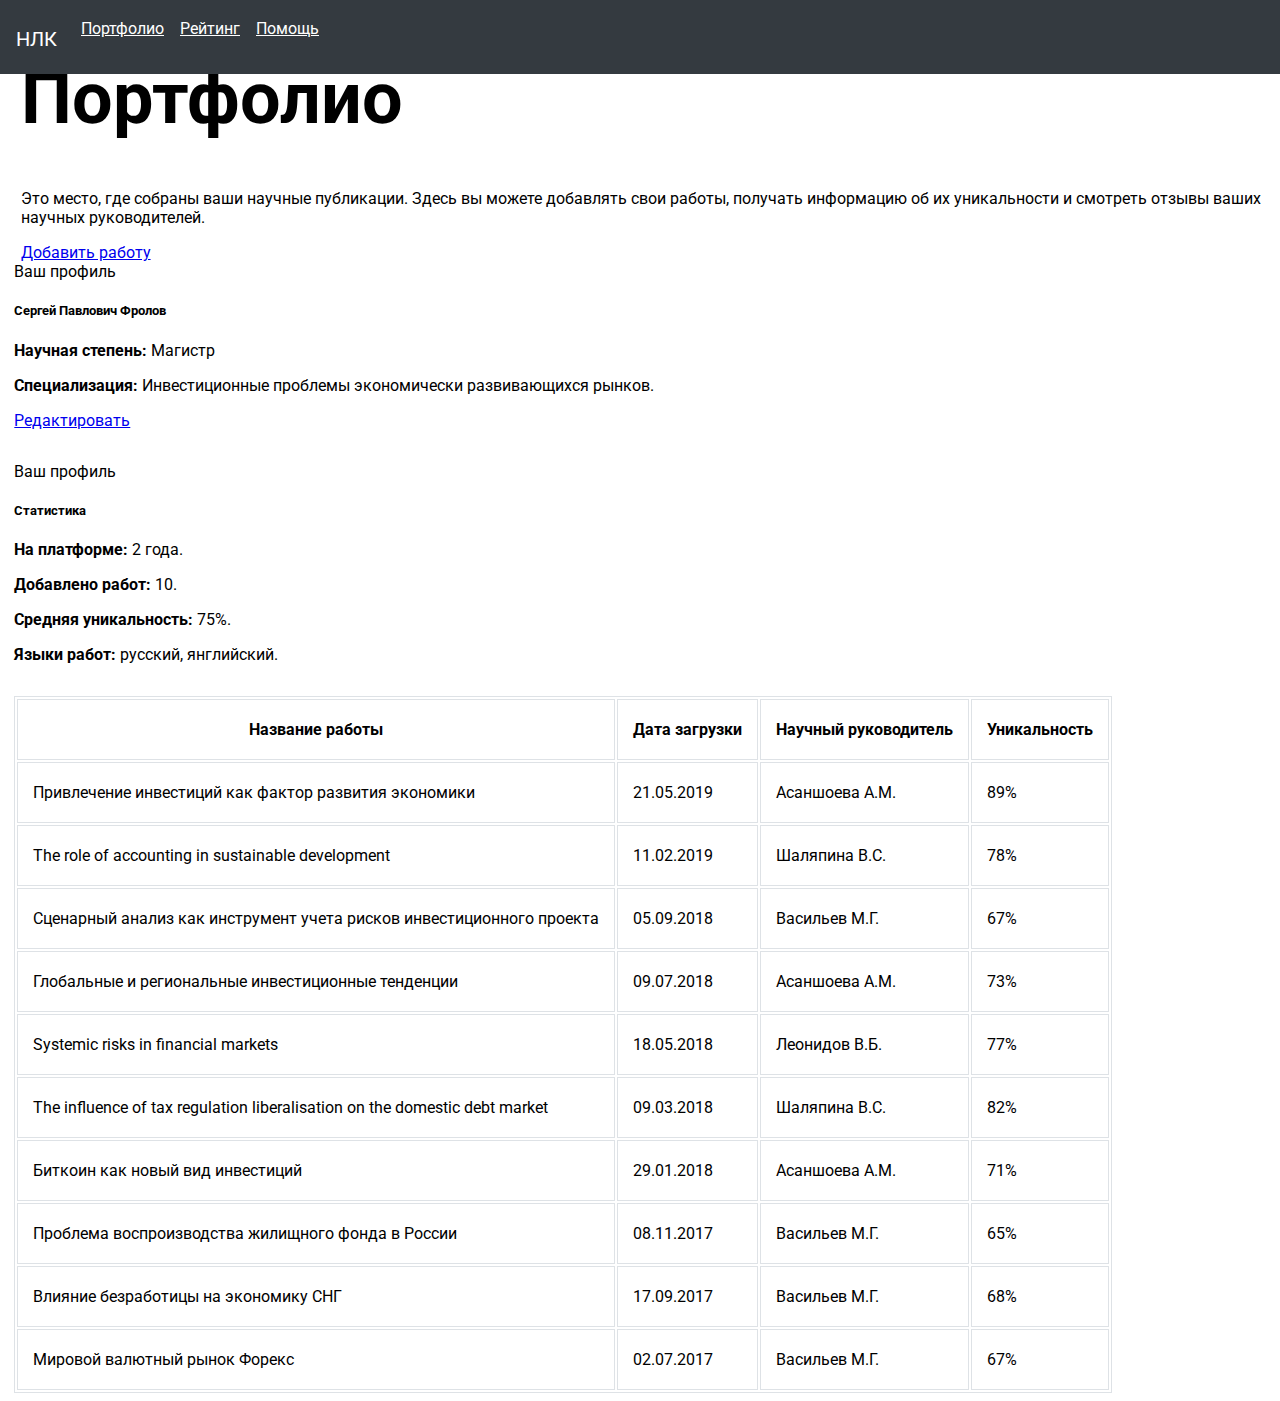
<file: pages/stepik_nlk/nlk.html>
<!DOCTYPE html>
<html lang="ru">
<head>
  <meta charset="UTF-8">
  <meta name="viewport" content="width=device-width, initial-scale=1.0">
  <meta http-equiv="X-UA-Compatible" content="ie=edge">
  <title>Document</title>
  <script src="https://code.jquery.com/jquery-3.3.1.slim.min.js" integrity="sha384-q8i/X+965DzO0rT7abK41JStQIAqVgRVzpbzo5smXKp4YfRvH+8abtTE1Pi6jizo" crossorigin="anonymous"></script>
  <script src="https://cdnjs.cloudflare.com/ajax/libs/popper.js/1.14.3/umd/popper.min.js" integrity="sha384-ZMP7rVo3mIykV+2+9J3UJ46jBk0WLaUAdn689aCwoqbBJiSnjAK/l8WvCWPIPm49" crossorigin="anonymous"></script>
  <link rel="stylesheet" href="https://stackpath.bootstrapcdn.com/bootstrap/4.1.3/css/bootstrap.min.css" integrity="sha384-MCw98/SFnGE8fJT3GXwEOngsV7Zt27NXFoaoApmYm81iuXoPkFOJwJ8ERdknLPMO" crossorigin="anonymous">
  <script src="https://stackpath.bootstrapcdn.com/bootstrap/4.1.3/js/bootstrap.min.js" integrity="sha384-ChfqqxuZUCnJSK3+MXmPNIyE6ZbWh2IMqE241rYiqJxyMiZ6OW/JmZQ5stwEULTy" crossorigin="anonymous"></script>
  <link rel="stylesheet" href="css/style.css">
</head>
<body>
  <header class="header">
    <div class="header__logo">НЛК</div>
    <nav class="header__nav">
      <ul class="header__nav-list">
        <li><a href="#!" class="header__link-item">Портфолио</a></li>
        <li><a href="#!" class="header__link-item">Рейтинг</a></li>
        <li><a href="#!" class="header__link-item">Помощь</a></li>
      </ul>
    </nav>
    <div class="header__burger" type="button">
      <div class="header__burgerline"></div>
      <div class="header__burgerline"></div>
      <div class="header__burgerline"></div>
    </div>
  </header>
  <main class="main">
    <div class="container">
      <div class="jumbotron jumbotron-fluid">
        <div class="container">
          <h1 class="display-4">Портфолио</h1>
          <p class="lead">Это место, где собраны ваши научные публикации. Здесь вы можете добавлять свои работы, получать информацию об их уникальности и смотреть отзывы ваших научных руководителей.</p>
          <a class="btn btn-primary btn-lg" href="#" role="button">Добавить работу</a>
        </div>
      </div>
    </div>
    <div class="container">
      <div class="row">
        <div class="col-12 col-md-7 col-lg-5">
          <div class="card">
            <div class="card-header">
              Ваш профиль
            </div>
            <div class="card-body">
              <h5 class="card-title">Сергей Павлович Фролов</h5>
              <p class="card-text" style="margin-bottom: 0"><b>Научная степень:</b> Магистр</p>
              <p class="card-text"><b>Специализация:</b> Инвестиционные проблемы экономически развивающихся рынков.</p>
              <a href="#" class="btn btn-primary">Редактировать</a>
            </div>
          </div>
        </div>
        <div class="col-12 col-md-5 col-lg-4">
          <div class="card">
            <div class="card-header">
              Ваш профиль
            </div>
            <div class="card-body">
              <h5 class="card-title">Статистика</h5>
              <p class="card-text" style="margin-bottom: 0"><b>На платформе:</b> 2 года.</p>
              <p class="card-text" style="margin-bottom: 0"><b>Добавлено работ:</b> 10.</p>
              <p class="card-text" style="margin-bottom: 0"><b>Средняя уникальность:</b> 75%.</p>
              <p class="card-text"><b>Языки работ:</b> русский, янглийский.</p>
            </div>
          </div>
        </div>
      </div>
    </div>
    <div>
      <table class="container table-responsive-sm">
        <thead>
          <tr>
            <th>Название работы</th>
            <th>Дата загрузки</th>
            <th>Научный руководитель</th>
            <th>Уникальность</th>
          </tr>
        </thead>
        <tbody>
          <tr>
            <td>Привлечение инвестиций как фактор развития экономики</td>
            <td>21.05.2019</td>
            <td>Асаншоева А.М.</td>
            <td>89%</td>
          </tr>
          <tr>
            <td>The role of accounting in sustainable development</td>
            <td>11.02.2019</td>
            <td>Шаляпина В.С.</td>
            <td>78%</td>
          </tr>
          <tr>
            <td>Сценарный анализ как инструмент учета рисков инвестиционного
      проекта</td>
            <td>05.09.2018</td>
            <td>Васильев М.Г.</td>
            <td>67%</td>
          </tr>
          <tr>
            <td>Глобальные и региональные инвестиционные тенденции</td>
            <td>09.07.2018</td>
            <td>Асаншоева А.М.</td>
            <td>73%</td>
          </tr>
          <tr>
            <td>Systemic risks in financial markets</td>
            <td>18.05.2018</td>
            <td>Леонидов В.Б.</td>
            <td>77%</td>
          </tr>
          <tr>
            <td>The influence of tax regulation liberalisation on the domestic debt market</td>
            <td>09.03.2018</td>
            <td>Шаляпина В.С.</td>
            <td>82%</td>
          </tr>
          <tr>
            <td>Биткоин как новый вид инвестиций</td>
            <td>29.01.2018</td>
            <td>Асаншоева А.М.</td>
            <td>71%</td>
          </tr>
          <tr>
            <td>Проблема воспроизводства жилищного фонда в России</td>
            <td>08.11.2017</td>
            <td>Васильев М.Г.</td>
            <td>65%</td>
          </tr>
          <tr>
            <td>Влияние безработицы на экономику СНГ</td>
            <td>17.09.2017</td>
            <td>Васильев М.Г.</td>
            <td>68%</td>
          </tr>
          <tr>
            <td>Мировой валютный рынок Форекс</td>
            <td>02.07.2017</td>
            <td>Васильев М.Г.</td>
            <td>67%</td>
          </tr>
        </tbody>
      </table>
    </div>
  </main>
</body>
</html>
</file>
<file: pages/houston.css>
body {
  width: 70%;
  margin-left: auto;
  margin-right: auto;
}

h1,h2,h3 {
  font-family: sans-serif;
  margin-top: 1.5em;
}

h1 {
  font-size: 32px;
}

table,th,td {
  border: 1px solid black;
}

figure {
  clear: right;
  float: right;
  margin: 15px 0 15px 15px;
  max-width: 250px;
}

figure img {
  width: 100%;
}

figcaption {
  font-style: italic;
}
</file>
<file: pages/itc_css_1.css>
@import url("https://fonts.googleapis.com/css?family=Montserrat:700,900&subset=cyrillic");
@import url('https://fonts.googleapis.com/css?family=Open+Sans:300,300i,400,400i,700,700i&subset=cyrillic');

@keyframes header_anim {
  from {
    transform: translateX(-120%);
  }
  to {
    transform: translateX(0);
  }
}

body {
  margin: 0;
  padding: 0;
}

h1 {
  position: relative;
  font-family: "Montserrat", sans-serif;
  font-size: 8em;
  font-weight: 700;
}

h2 {
  position: relative;
  font-family: "Montserrat", sans-serif;
  font-size: 5em;
  font-weight: 700;
}

p {
  position: relative;
  font-family: 'Open Sans', sans-serif;
  font-size: 2em;
  font-weight: 300;
}

.header {
  display: flex;
  min-height: 100vh;
  padding: 8px 50px;
  background-color: #02f;
  background-image: url("bg.svg");
  background-repeat: no-repeat;
  background-position: center center;
  background-size: cover;
}

.header__title {
  transform: translateX(0);
  animation-name: header_anim;
  animation-duration: 1s;
  animation-timing-function: cubic-bezier(0.68, -0.55, 0.265, 1.55);
  text-transform: uppercase;
  color: #fff;
  align-self: center;
}

.article {
  position: relative;
  min-height: 100vh;
  padding: 8px 50px;
}

.article_whitebg::before,
.article_bluebg::before {
  position: absolute;
  top: 0;
  right: 0;
  bottom: 0;
  left: 0;
  content:'';
}

.article_whitebg::before {
  background: rgba(255, 255, 255, 0.5);
}

.article_bluebg::before {
  background: rgba(0, 34, 255, 0.5);
}

.article_first,
.article_second {
  background-repeat: no-repeat;
  background-position: center center;
  background-size: cover;
}

.article_first {
  background-image: url("first_bg.jpg");
}

.article_second {
  background-image: url("second_bg.jpg");
}

.form {
  position: relative;
  width: 500px;
  margin: 0 auto;
  text-align: center;
}

.form_input,
.form_textarea {
  display: block;
  box-sizing: border-box;
  width: 100%;
  margin-bottom: 16px;
  padding: 8px 16px;
  transition: transform 0.3s ease-out;
  color: #02f;
  border: none;
  border-radius: 8px;
  outline: none;
  background-color: #fff;
  font-family: 'Open Sans', sans-serif;
  font-size: 1.5em;
  font-weight: 300;
}

.form_input::-webkit-input-placeholder,
.form_textarea::-webkit-input-placeholder {
  opacity: 0.6;
  color: #02f;
}

.form_input:focus,
.form_textarea:focus {
  transition: transform 0.3s ease-out;
  transform: scale(1.02, 1.02);
}

.form_textarea {
  resize: none;
}

.form_button {
  display: inline-block;
  padding: 12px 32px;
  transition: all 0.3s ease-out;
  text-transform: uppercase;
  color: #fff;
  border: none;
  border-radius: 8px;
  outline: none;
  background-color: #02f;
  background-clip: border-box;
  font-family: 'Montserrat', sans-serif;
  font-size: 1.5em;
  font-weight: 700;
}

.form_button:hover {
  transition: all 0.3s ease-out;
  transform: scale(1.02, 1.02);
  box-shadow: rgba(255, 255, 255, 0.3) 0 0 16px 2px;
}

.black {
  color: #000;
}

.white {
  color: #fff;
}
</file>
<file: pages/itc/css/itc_css_1.css>
@import url("https://fonts.googleapis.com/css?family=Montserrat:700,900&subset=cyrillic");
@import url('https://fonts.googleapis.com/css?family=Open+Sans:300,300i,400,400i,700,700i&subset=cyrillic');

@keyframes header_anim {
  from {
    transform: translateX(-120%);
  }
  to {
    transform: translateX(0);
  }
}

body {
  margin: 0;
  padding: 0;
}

h1 {
  position: relative;
  font-family: "Montserrat", sans-serif;
  font-size: 8em;
  font-weight: 700;
}

h2 {
  position: relative;
  font-family: "Montserrat", sans-serif;
  font-size: 5em;
  font-weight: 700;
}

p {
  position: relative;
  font-family: 'Open Sans', sans-serif;
  font-size: 2em;
  font-weight: 300;
}

.header {
  display: flex;
  min-height: 100vh;
  padding: 8px 50px;
  background-color: #02f;
  background-image: url("../img/bg.svg");
  background-repeat: no-repeat;
  background-position: center center;
  background-size: cover;
}

.header__title {
  transform: translateX(0);
  animation-name: header_anim;
  animation-duration: 1s;
  animation-timing-function: cubic-bezier(0.68, -0.55, 0.265, 1.55);
  text-transform: uppercase;
  color: #fff;
  align-self: center;
}

.article {
  position: relative;
  min-height: 100vh;
  padding: 8px 50px;
}

.article_whitebg::before,
.article_bluebg::before {
  position: absolute;
  top: 0;
  right: 0;
  bottom: 0;
  left: 0;
  content:'';
}

.article_whitebg::before {
  background: rgba(255, 255, 255, 0.5);
}

.article_bluebg::before {
  background: rgba(0, 34, 255, 0.5);
}

.article_first,
.article_second {
  background-repeat: no-repeat;
  background-position: center center;
  background-size: cover;
}

.article_first {
  background-image: url("../img/first_bg.jpg");
}

.article_second {
  background-image: url("../img/second_bg.jpg");
}

.form {
  position: relative;
  width: 500px;
  margin: 0 auto;
  text-align: center;
}

.form_input,
.form_textarea {
  display: block;
  box-sizing: border-box;
  width: 100%;
  margin-bottom: 16px;
  padding: 8px 16px;
  transition: transform 0.3s ease-out;
  color: #02f;
  border: none;
  border-radius: 8px;
  outline: none;
  background-color: #fff;
  font-family: 'Open Sans', sans-serif;
  font-size: 1.5em;
  font-weight: 300;
}

.form_input::-webkit-input-placeholder,
.form_textarea::-webkit-input-placeholder {
  opacity: 0.6;
  color: #02f;
}

.form_input:focus,
.form_textarea:focus {
  transition: transform 0.3s ease-out;
  transform: scale(1.02, 1.02);
}

.form_textarea {
  resize: none;
}

.form_button {
  display: inline-block;
  padding: 12px 32px;
  transition: all 0.3s ease-out;
  text-transform: uppercase;
  color: #fff;
  border: none;
  border-radius: 8px;
  outline: none;
  background-color: #02f;
  background-clip: border-box;
  font-family: 'Montserrat', sans-serif;
  font-size: 1.5em;
  font-weight: 700;
}

.form_button:hover {
  transition: all 0.3s ease-out;
  transform: scale(1.02, 1.02);
  box-shadow: rgba(255, 255, 255, 0.3) 0 0 16px 2px;
}

.black {
  color: #000;
}

.white {
  color: #fff;
}
</file>
<file: pages/stepik_houston/css/houston.css>
body {
  width: 70%;
  margin-left: auto;
  margin-right: auto;
}

h1,h2,h3 {
  font-family: sans-serif;
  margin-top: 1.5em;
}

h1 {
  font-size: 32px;
}

table,th,td {
  border: 1px solid black;
}

figure {
  clear: right;
  float: right;
  margin: 15px 0 15px 15px;
  max-width: 250px;
}

figure img {
  width: 100%;
}

figcaption {
  font-style: italic;
}
</file>
<file: pages/stepik_nlk/css/style.css>
@import url(https://fonts.googleapis.com/css2?family=Roboto);

body {
  font-family: "Roboto", sans-serif;
  color: black;
  line-height: normal;
}

ul {
  margin-top: 0;
  margin-bottom: 0;
}

.header {
  position: fixed;
  top: 0;
  left: 0;
  display: flex;
  flex-wrap: wrap;
  justify-content: space-between;
  height: 56px;
  width: 100%;
  padding: 9px 16px;
  background-color: #343A40;
  color: white;
  z-index: +1;
}

@media screen and (min-width: 577px) {
  .header {
    justify-content: flex-start;
  }
  .header__burger {
    position: absolute;
    left: -500px;
  }
}

.header__nav {
  display: flex;
  margin-top: 10px;
}

.header__nav-list {
  list-style: none;
  display: flex;
  flex-wrap: wrap;
  justify-content: flex-start;
  padding-left: 0;
}

@media screen and (max-width: 576px) {
  .header__nav-list {
    position: absolute;
    left: -500px;
  }
}

.header__link-item {
  color: white;
  margin: 0 8px;
}

.header__logo {
  font-size: 20px;
  align-self: center;
  margin: 9px 16px 5px 0;
}

.header__burger {
  width: 54px;
  height: 38px;
  padding: 4px 7px;
  border: 1px solid rgba(255, 255, 255, 0.1);
  border-radius: 4px;
  transition: background-color 0.4s;
  justify-content: center;
}

.header__burger:active {
  background-color: #212529;
}

.header__burgerline {
  width: 26px;
  height: 2px;
  margin: 6px;
  background-color: rgba(255, 255, 255, 0.5);
  align-self: center;
}

/* header end */

.main {
  width: 100%;
  margin-top: 56px;
}

.card {
  margin-bottom: 32px;
}

table {
  border: 1px solid #DEE2E6;
}

td, th {
  padding: 20px 15px;
  border: 1px solid #DEE2E6;
}

.container {
  margin-left: 0.5%;
}

@media screen and (min-width: 576px) {
  .display-4 {
    font-size: 4.5rem;
  }
}

@media screen and (max-width: 575.98px) {
  .display-4 {
    font-size: 3rem;
  }
}
</file>
